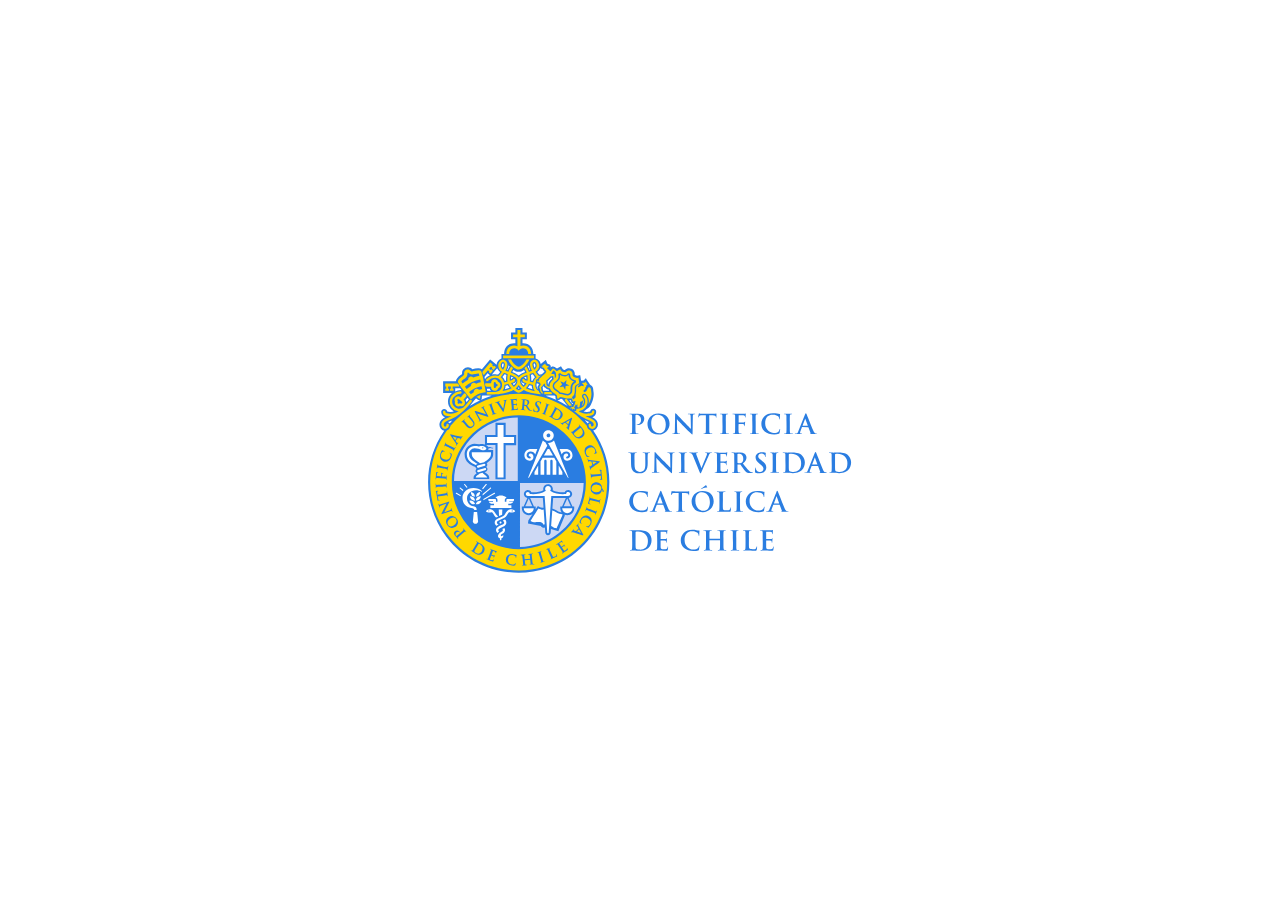
<file: percepcion_temporal_item1_tambor_v1/index.html>
<!doctype html><html lang="es"><head><meta charset="utf-8"><meta name="viewport" content="width=device-width, initial-scale=1"><title>Percepción y Estimación Temporal</title><style>
:root{--navy:#0f2357;--blue:#2f4ea2;--text:#111827;--muted:#4b5563;--line:#d7dee9;--check:#155f7a;--soft:#f8fafc;--red:#c81e2c;--gold:#d9a441}
*{box-sizing:border-box}html,body{margin:0;padding:0;background:#fff;color:var(--text);font-family:Arial,Helvetica,sans-serif}button,input,select{font-family:inherit}.app{min-height:100vh;background:#fff}.splash,.consent{min-height:100vh;width:100%;position:absolute;inset:0;background:#fff;display:flex;align-items:center;justify-content:center;opacity:0;pointer-events:none;transition:opacity 2s ease}.splash.active,.consent.active{opacity:1;pointer-events:auto}.splash-logo{display:block;object-fit:contain}.logo-uc-only{width:min(805px,84vw);max-height:245px}.logo-cedeti-only{width:min(560px,72vw);max-height:165px}.logo-facultad-only{width:min(590px,74vw);max-height:175px}.consent{padding:3rem 1.5rem}.consent-inner{width:min(980px,92vw);text-align:center}.consent-inner h1{margin:0;color:var(--navy);font-family:Georgia,'Times New Roman',serif;font-weight:600;font-size:clamp(2.4rem,4.4vw,4.4rem);line-height:1.08}.subtitle{margin:1.1rem auto 0;max-width:880px;color:#273a69;font-size:clamp(1.1rem,1.8vw,1.55rem);line-height:1.45}.consent-card{margin:2.35rem auto 0;width:min(880px,100%);border:1px solid var(--line);border-radius:16px;padding:2rem 2.1rem 1.7rem}.consent-card h2{margin:0 0 1rem;color:var(--navy);font-size:clamp(1.4rem,2.1vw,1.95rem)}.consent-card p{margin:.55rem auto;max-width:760px;color:#26364a;font-size:clamp(1rem,1.35vw,1.15rem);line-height:1.55}.actions{margin-top:1.8rem;display:flex;justify-content:center;gap:1.1rem;flex-wrap:wrap}.btn{min-width:220px;padding:1rem 1.45rem;border-radius:12px;text-decoration:none;font-size:1.05rem;font-weight:700;border:1px solid var(--navy);cursor:pointer;display:inline-flex;align-items:center;justify-content:center;background:#fff;color:var(--navy)}.btn.primary{background:var(--navy);color:#fff}.btn.secondary{background:#fff;color:var(--navy)}.btn:hover{box-shadow:0 8px 20px rgba(15,35,87,.10);transform:translateY(-1px)}.btn:disabled{opacity:.45;cursor:not-allowed;transform:none;box-shadow:none}.demographics{min-height:100vh;background:#fff;padding:2.2rem 1.4rem 3rem;display:flex;justify-content:center}.demo-wrap{width:min(1180px,96vw)}.demo-wrap h1{font-size:2rem;font-weight:500;margin:0 0 2.2rem;color:#111}.demo-form{display:flex;flex-direction:column;gap:1.25rem}.demo-row{display:grid;grid-template-columns:minmax(260px,420px) minmax(270px,530px);align-items:center;gap:1.6rem;min-height:52px}.demo-label,.demo-row legend{font-size:1.18rem;color:#111;line-height:1.35}.demo-row select{border:0;background:#fff;color:#64748b;font-size:1.1rem;padding:.65rem .4rem;width:100%;max-width:530px}fieldset.demo-row{border:0;padding:0;margin:0}.choice-line{display:flex;gap:3.4rem;align-items:center;flex-wrap:wrap}.choice-line.compact{gap:2.5rem}.choice-line label{display:inline-flex;align-items:center;gap:.8rem;font-size:1.12rem;color:#111;cursor:pointer}.choice-line input{appearance:none;width:32px;height:32px;background:var(--check);border:2px solid #0e2f42;border-radius:3px;position:relative;cursor:pointer}.choice-line input:checked::after{content:'✓';position:absolute;inset:-4px 0 0 0;color:#fff;text-align:center;line-height:32px;font-size:1.45rem;font-weight:900}.hidden-row{display:none!important}.hidden-row.show{display:grid!important}.long-row{grid-template-columns:minmax(520px,840px) auto}.long-select{grid-template-columns:minmax(520px,840px) minmax(270px,530px)}.note{font-weight:400}.form-actions{margin-top:1.8rem;display:flex;justify-content:center}.status{min-height:1.3rem;text-align:center;color:var(--blue);font-weight:700;margin-top:.8rem}.center-screen{min-height:100vh;display:flex;align-items:center;justify-content:center;background:#fff;padding:2rem}.card{width:min(760px,92vw);border:1px solid var(--line);border-radius:20px;text-align:center;padding:2.5rem 2rem}.card h1{font-family:Georgia,'Times New Roman',serif;color:var(--navy);font-size:3rem;margin:0 0 1rem}.card p{color:#4b5563;font-size:1.1rem;line-height:1.6}.test-page{min-height:100vh;background:#fff;padding:2rem 1.25rem;display:flex;justify-content:center}.test-wrap{width:min(1050px,96vw)}.test-top{display:flex;align-items:center;justify-content:space-between;gap:1rem;margin-bottom:1.3rem}.test-title{margin:0;font-family:Georgia,'Times New Roman',serif;color:var(--navy);font-size:clamp(2rem,4vw,3.2rem)}.progress-text{color:#4b5563;font-weight:700}.progressbar{height:8px;background:#e9eef6;border-radius:999px;overflow:hidden;margin:0 0 1.5rem}.progressbar span{display:block;height:100%;background:var(--blue);width:0%;transition:width .35s ease}.test-card{border:1px solid var(--line);border-radius:20px;padding:2rem;background:#fff;box-shadow:0 10px 30px rgba(15,35,87,.06)}.test-card h2{margin:0 0 .75rem;color:var(--navy);font-size:clamp(1.45rem,2.4vw,2rem)}.instruction{font-size:1.18rem;line-height:1.55;color:#26364a;margin:.5rem 0 1.4rem}.trial-meta{color:#64748b;font-weight:700;margin-bottom:1rem}.big-action{min-height:96px;display:flex;align-items:center;justify-content:center;gap:1rem;flex-wrap:wrap;margin:1.5rem 0}.round-btn{width:124px;height:124px;border-radius:999px;border:0;background:var(--red);color:#fff;font-weight:800;font-size:1.05rem;box-shadow:0 12px 26px rgba(200,30,44,.22);cursor:pointer}.round-btn:disabled{background:#a9b2c0;box-shadow:none;cursor:not-allowed}.arrival-area{position:relative;height:270px;border:1px solid #e1e7f0;border-radius:18px;background:#fbfcfe;margin:1.4rem 0;overflow:hidden}.track{position:absolute;left:9%;right:17%;top:50%;height:3px;background:#cbd5e1}.ball{position:absolute;top:calc(50% - 22px);left:9%;width:44px;height:44px;border-radius:999px;background:#e3343f;box-shadow:0 12px 26px rgba(227,52,63,.25);transition:left .05s linear}.finish{position:absolute;right:6%;top:calc(50% - 82px);width:76px;height:150px}.finish .pole{position:absolute;left:8px;top:0;width:6px;height:150px;background:#374151;border-radius:4px}.finish .flag{position:absolute;left:14px;top:4px;width:62px;height:38px;background:linear-gradient(135deg,#0f2357,#2f4ea2);color:#fff;border-radius:4px 12px 12px 4px;font-size:.72rem;font-weight:900;display:flex;align-items:center;justify-content:center;letter-spacing:.04em;box-shadow:0 8px 18px rgba(15,35,87,.15)}.finish .base{position:absolute;left:0;bottom:0;width:34px;height:7px;background:#374151;border-radius:999px}.response-panel{display:none;margin-top:1rem;border-top:1px solid #e5eaf2;padding-top:1.25rem}.response-panel.show{display:block}.response-panel input[type=number]{font-size:1.2rem;padding:.8rem 1rem;border:1px solid #cbd5e1;border-radius:12px;width:180px;margin-right:.8rem}.option-row{display:flex;gap:1rem;flex-wrap:wrap;justify-content:center;margin-top:1rem}.muted{color:#64748b}.final-hero{border:1px solid #dbe3ef;background:linear-gradient(180deg,#f8fbff,#fff);border-radius:22px;padding:2rem;text-align:center}.final-hero h2{font-family:Georgia,'Times New Roman',serif;font-size:clamp(2rem,4vw,3.3rem);margin:.3rem 0;color:var(--navy)}.final-grid{display:grid;grid-template-columns:repeat(2,minmax(0,1fr));gap:1rem;margin:1.5rem 0}.metric{border:1px solid #e1e7f0;border-radius:16px;padding:1.2rem;background:#fff}.metric span{display:block;color:#667085;font-size:.95rem}.metric strong{display:block;color:var(--navy);font-size:1.7rem;margin-top:.3rem}.downloads{display:flex;gap:1rem;justify-content:center;flex-wrap:wrap;margin-top:1.6rem}.save-state{font-weight:700;color:#64748b;text-align:center;margin-top:1rem}@media(max-width:860px){.demo-row,.long-row,.long-select{grid-template-columns:1fr;gap:.4rem}.choice-line{gap:1.1rem}.test-top{flex-direction:column;align-items:flex-start}.final-grid{grid-template-columns:1fr}.finish{right:2%;transform:scale(.85)}.ball{width:38px;height:38px;top:calc(50% - 19px)}.logo-uc-only{width:min(760px,88vw)}}
</style></head><body><main class="app"><section id="uc" class="splash active"><img class="splash-logo logo-uc-only" src="logo_uc.svg" alt="Pontificia Universidad Católica de Chile"></section><section id="cedeti" class="splash"><img class="splash-logo logo-cedeti-only" src="logo_cedeti.png" alt="CEDETi UC"></section><section id="facultad" class="splash"><img class="splash-logo logo-facultad-only" src="logo_facultad_educacion_uc.png" alt="Facultad de Educación UC"></section><section id="consent" class="consent"><div class="consent-inner"><h1>Percepción y Estimación Temporal</h1><p class="subtitle">Test orientado a medir variables temporales mediante estímulos viso-auditivos, con fines de investigación académica.</p><div class="consent-card"><h2>Consentimiento informado</h2><p>Su participación en este estudio es voluntaria.</p><p>Las respuestas que proporcione serán utilizadas exclusivamente con fines de investigación académica, de manera confidencial y anónima.</p><p>Requerirá de escuchar con o sin audífonos la prueba, evitando tener distractores visuales, táctiles o auditivos, como por ejemplo, concentrarse en el teléfono.</p><div class="actions"><a class="btn primary" href="test.html">Acepto participar</a><a class="btn secondary" href="gracias.html">No acepto participar</a></div></div></div></section></main><script>document.addEventListener("DOMContentLoaded",()=>{const uc=document.getElementById("uc"),ce=document.getElementById("cedeti"),fa=document.getElementById("facultad"),co=document.getElementById("consent");const show=2500,fade=2000;setTimeout(()=>{uc.classList.remove("active");setTimeout(()=>ce.classList.add("active"),fade)},show);setTimeout(()=>{ce.classList.remove("active");setTimeout(()=>fa.classList.add("active"),fade)},show+fade+show);setTimeout(()=>{fa.classList.remove("active");setTimeout(()=>co.classList.add("active"),fade)},show+fade+show+fade+show);});</script></body></html>
</file>
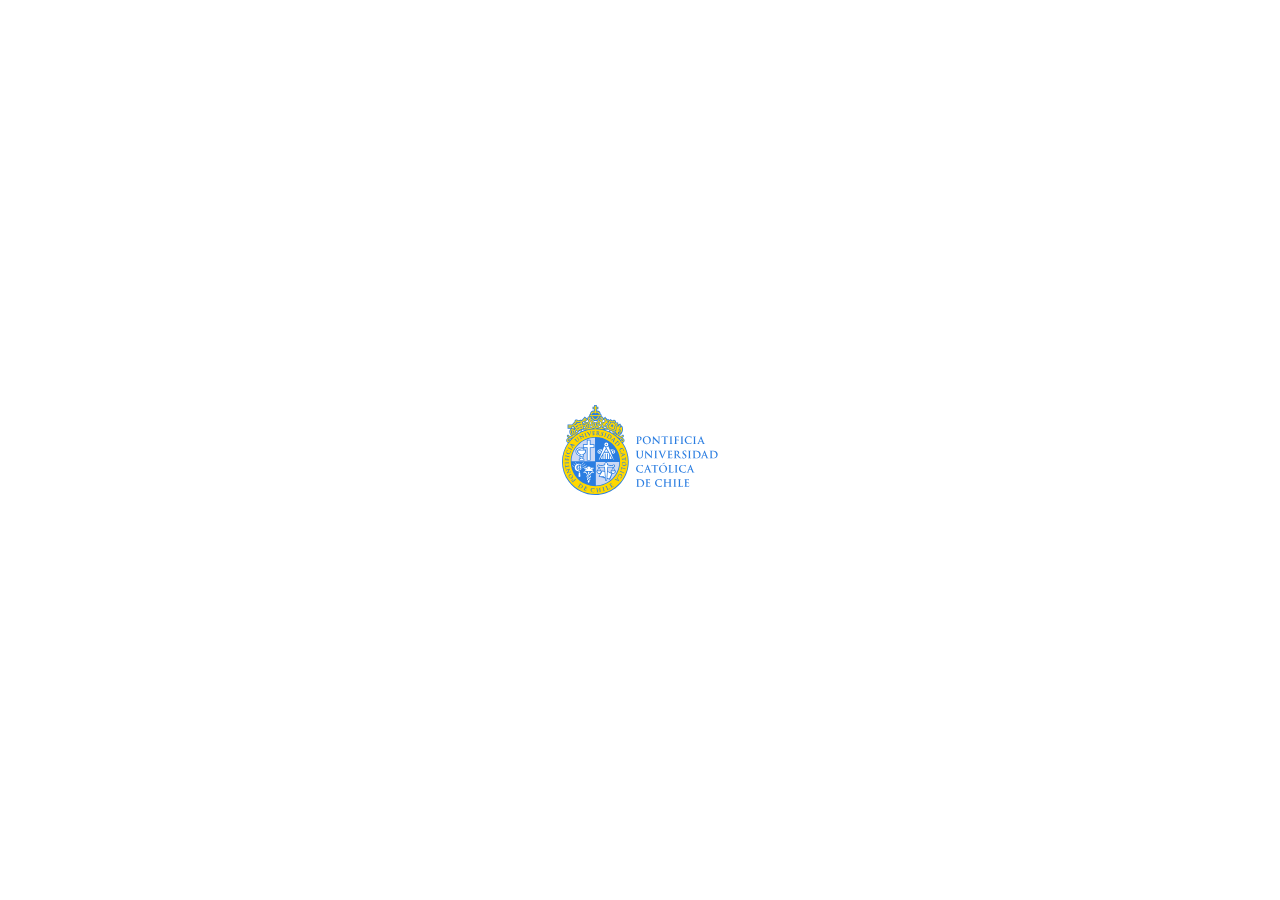
<file: percepcion_temporal_tambor_limpio_v1/index.html>
<!doctype html>
<html lang="es">
<head><meta charset="utf-8"><meta name="viewport" content="width=device-width, initial-scale=1"><title>Percepción y Estimación Temporal</title><style>
:root{
  --navy:#0f2357;
  --blue:#2f4ea2;
  --text:#111827;
  --muted:#4b5563;
  --line:#d7dee9;
  --check:#155f7a;
  --soft:#f8fafc;
  --ok:#0f766e;
  --warn:#b45309;
  --bad:#9f1239;
}
*{box-sizing:border-box}
html,body{margin:0;padding:0;background:#fff;color:var(--text);font-family:Arial,Helvetica,sans-serif}
button,select,input{font-family:inherit}
.app{min-height:100vh;background:#fff}
.splash,.consent{
  min-height:100vh;width:100%;position:absolute;inset:0;background:#fff;
  display:flex;align-items:center;justify-content:center;
  opacity:0;pointer-events:none;transition:opacity 2s ease;
}
.splash.active,.consent.active{opacity:1;pointer-events:auto}
.splash-logo{display:block;object-fit:contain;max-width:70vw;max-height:185px}
.logo-uc-only{max-height:220px;max-width:80vw}
.logo-cedeti-only{max-height:160px}
.logo-facultad-only{max-height:170px}
.consent{padding:3rem 1.5rem}
.consent-inner{width:min(980px,92vw);text-align:center}
.consent-inner h1,.test-title{
  margin:0;color:var(--navy);font-family:Georgia,'Times New Roman',serif;
  font-weight:600;font-size:clamp(2.35rem,4.5vw,4.35rem);line-height:1.08
}
.subtitle{margin:1.1rem auto 0;max-width:880px;color:#273a69;font-size:clamp(1.1rem,1.8vw,1.55rem);line-height:1.45}
.consent-card{margin:2.35rem auto 0;width:min(880px,100%);border:1px solid var(--line);border-radius:16px;padding:2rem 2.1rem 1.7rem}
.consent-card h2{margin:0 0 1rem;color:var(--navy);font-size:clamp(1.4rem,2.1vw,1.95rem)}
.consent-card p{margin:.55rem auto;max-width:760px;color:#26364a;font-size:clamp(1rem,1.35vw,1.15rem);line-height:1.55}
.btn{
  min-width:220px;padding:1rem 1.45rem;border-radius:12px;text-decoration:none;font-size:1.05rem;font-weight:700;
  border:1px solid var(--navy);cursor:pointer;display:inline-flex;align-items:center;justify-content:center;background:#fff;color:var(--navy)
}
.btn.primary{background:var(--navy);color:#fff}
.btn.secondary{background:#fff;color:var(--navy)}
.btn:disabled{opacity:.5;cursor:not-allowed}
.actions,.big-action{margin-top:1.8rem;display:flex;justify-content:center;gap:1.1rem;flex-wrap:wrap}
.demographics{min-height:100vh;background:#fff;padding:2.2rem 1.4rem 3rem;display:flex;justify-content:center}
.demo-wrap{width:min(1180px,96vw)}
.demo-wrap h1{font-size:2rem;font-weight:500;margin:0 0 2.2rem;color:#111}
.demo-form{display:flex;flex-direction:column;gap:1.25rem}
.demo-row{display:grid;grid-template-columns:minmax(260px,420px) minmax(270px,530px);align-items:center;gap:1.6rem;min-height:52px}
.demo-label,.demo-row legend{font-size:1.18rem;color:#111;line-height:1.35}
.demo-row select{border:0;background:#fff;color:#64748b;font-size:1.1rem;padding:.65rem .4rem;width:100%;max-width:530px}
fieldset.demo-row{border:0;padding:0;margin:0}
.choice-line{display:flex;gap:3.4rem;align-items:center;flex-wrap:wrap}
.choice-line.compact{gap:2.5rem}
.choice-line label{display:inline-flex;align-items:center;gap:.8rem;font-size:1.12rem;color:#111;cursor:pointer}
.choice-line input{appearance:none;width:32px;height:32px;background:var(--check);border:2px solid #0e2f42;border-radius:3px;position:relative;cursor:pointer}
.choice-line input:checked::after{content:"✓";position:absolute;inset:-4px 0 0 0;color:#fff;text-align:center;line-height:32px;font-size:1.45rem;font-weight:900}
.hidden-row{display:none!important}.hidden-row.show{display:grid!important}
.long-row{grid-template-columns:minmax(520px,840px) auto}.long-select{grid-template-columns:minmax(520px,840px) minmax(270px,530px)}
.note{font-weight:400}.form-actions{margin-top:1.8rem;display:flex;justify-content:center}
.status{min-height:1.3rem;text-align:center;color:var(--blue);font-weight:700;margin-top:.8rem}
.center-screen{min-height:100vh;display:flex;align-items:center;justify-content:center;background:#fff;padding:2rem}
.card{width:min(760px,92vw);border:1px solid var(--line);border-radius:20px;text-align:center;padding:2.5rem 2rem}
.card h1{font-family:Georgia,'Times New Roman',serif;color:var(--navy);font-size:3rem;margin:0 0 1rem}
.card p{color:#4b5563;font-size:1.1rem;line-height:1.6}
.test-page{min-height:100vh;background:#fff;padding:2rem 1.25rem;display:flex;justify-content:center}
.test-wrap{width:min(1080px,96vw)}
.test-top{display:flex;align-items:center;justify-content:space-between;gap:1rem;margin-bottom:1.3rem}
.progress-text{color:#4b5563;font-weight:700}
.progressbar{height:8px;background:#e9eef6;border-radius:999px;overflow:hidden;margin:0 0 1.5rem}
.progressbar span{display:block;height:100%;background:var(--blue);width:0%;transition:width .35s ease}
.test-card{border:1px solid var(--line);border-radius:20px;padding:2rem;background:#fff;box-shadow:0 10px 30px rgba(15,35,87,.06)}
.test-card h2{margin:0 0 .75rem;color:var(--navy);font-size:clamp(1.45rem,2.4vw,2rem)}
.instruction{font-size:1.18rem;line-height:1.55;color:#26364a;margin:.5rem 0 1.4rem}
.trial-meta{color:#64748b;font-weight:700;margin-bottom:1rem}
.muted{color:#64748b}
.drum-stage{display:flex;flex-direction:column;align-items:center;justify-content:center;gap:1rem;margin:1.4rem auto 1.1rem}
.drum-button{
  width:218px;height:218px;border-radius:999px;border:8px solid #6b3f25;
  background:radial-gradient(circle at 50% 42%,#f3d2aa 0 43%,#d9a46c 44% 63%,#9b5e35 64% 100%);
  box-shadow:inset 0 8px 18px rgba(255,255,255,.45),inset 0 -16px 24px rgba(63,36,18,.22),0 18px 34px rgba(88,52,29,.22);
  color:#3d2414;font-weight:900;font-size:1.15rem;text-align:center;cursor:pointer;transition:transform .08s ease,box-shadow .12s ease,opacity .12s ease;
  display:flex;align-items:center;justify-content:center;padding:1rem;
}
.drum-button:active,.drum-button.hit{transform:scale(.96);box-shadow:inset 0 10px 24px rgba(63,36,18,.26),0 9px 20px rgba(88,52,29,.18)}
.drum-button:disabled{opacity:.55;cursor:not-allowed}
.beat-dots{display:flex;justify-content:center;gap:.55rem;margin:1rem 0 .2rem}
.beat-dot{width:18px;height:18px;border-radius:50%;border:2px solid #cbd5e1;background:#fff}
.beat-dot.done{background:#2f4ea2;border-color:#2f4ea2}
.feedback-box{margin:1.1rem auto 0;width:min(760px,100%);border:1px solid #d7dee9;background:#fbfcfe;border-radius:16px;padding:1rem 1.15rem;color:#26364a;line-height:1.5;text-align:center}
.feedback-box.ok{border-color:#99d5ca;background:#f0fdfa;color:#0f766e}
.feedback-box.warn{border-color:#f7c983;background:#fffbeb;color:#92400e}
.feedback-box.bad{border-color:#f1a7a7;background:#fff1f2;color:#9f1239}
.metrics-mini{display:grid;grid-template-columns:repeat(3,minmax(0,1fr));gap:.75rem;margin:1.2rem 0}
.metrics-mini div{border:1px solid #e1e7f0;background:#fbfcfe;border-radius:14px;padding:.85rem;text-align:center}
.metrics-mini span{display:block;color:#64748b;font-size:.9rem}
.metrics-mini strong{display:block;color:#0f2357;font-size:1.15rem;margin-top:.25rem}
.final-note{margin-top:1rem;color:#4b5563;line-height:1.55}
@media(max-width:860px){
  .demo-row,.long-row,.long-select{grid-template-columns:1fr;gap:.4rem}
  .choice-line{gap:1.1rem}.test-top{flex-direction:column;align-items:flex-start}
  .metrics-mini{grid-template-columns:1fr}.drum-button{width:184px;height:184px}.splash-logo{max-width:84vw}
}
</style></head>
<body>
<main class="app">
  <section id="uc" class="splash active"><img class="splash-logo logo-uc-only" src="logo_uc.svg" alt="Pontificia Universidad Católica de Chile"></section>
  <section id="cedeti" class="splash"><img class="splash-logo logo-cedeti-only" src="logo_cedeti.png" alt="CEDETi UC"></section>
  <section id="facultad" class="splash"><img class="splash-logo logo-facultad-only" src="logo_facultad_educacion_uc.png" alt="Facultad de Educación UC"></section>
  <section id="consent" class="consent">
    <div class="consent-inner">
      <h1>Percepción y Estimación Temporal</h1>
      <p class="subtitle">Test orientado a medir variables temporales mediante estímulos viso-auditivos, con fines de investigación académica.</p>
      <div class="consent-card">
        <h2>Consentimiento informado</h2>
        <p>Su participación en este estudio es voluntaria.</p>
        <p>Las respuestas que proporcione serán utilizadas exclusivamente con fines de investigación académica, de manera confidencial y anónima.</p>
        <p>Requerirá de escuchar con o sin audífonos la prueba, evitando tener distractores visuales, táctiles o auditivos, como por ejemplo, concentrarse en el teléfono.</p>
        <div class="actions"><a class="btn primary" href="test.html?v=tambor_limpio_v1">Acepto participar</a><a class="btn secondary" href="gracias.html?v=tambor_limpio_v1">No acepto participar</a></div>
      </div>
    </div>
  </section>
</main>
<script>
document.addEventListener("DOMContentLoaded",()=>{const uc=document.getElementById("uc"),ce=document.getElementById("cedeti"),fa=document.getElementById("facultad"),co=document.getElementById("consent");const show=2500,fade=2000;
setTimeout(()=>{uc.classList.remove("active");setTimeout(()=>ce.classList.add("active"),fade)},show);
setTimeout(()=>{ce.classList.remove("active");setTimeout(()=>fa.classList.add("active"),fade)},show+fade+show);
setTimeout(()=>{fa.classList.remove("active");setTimeout(()=>co.classList.add("active"),fade)},show+fade+show+fade+show);
});
</script>
</body></html>
</file>
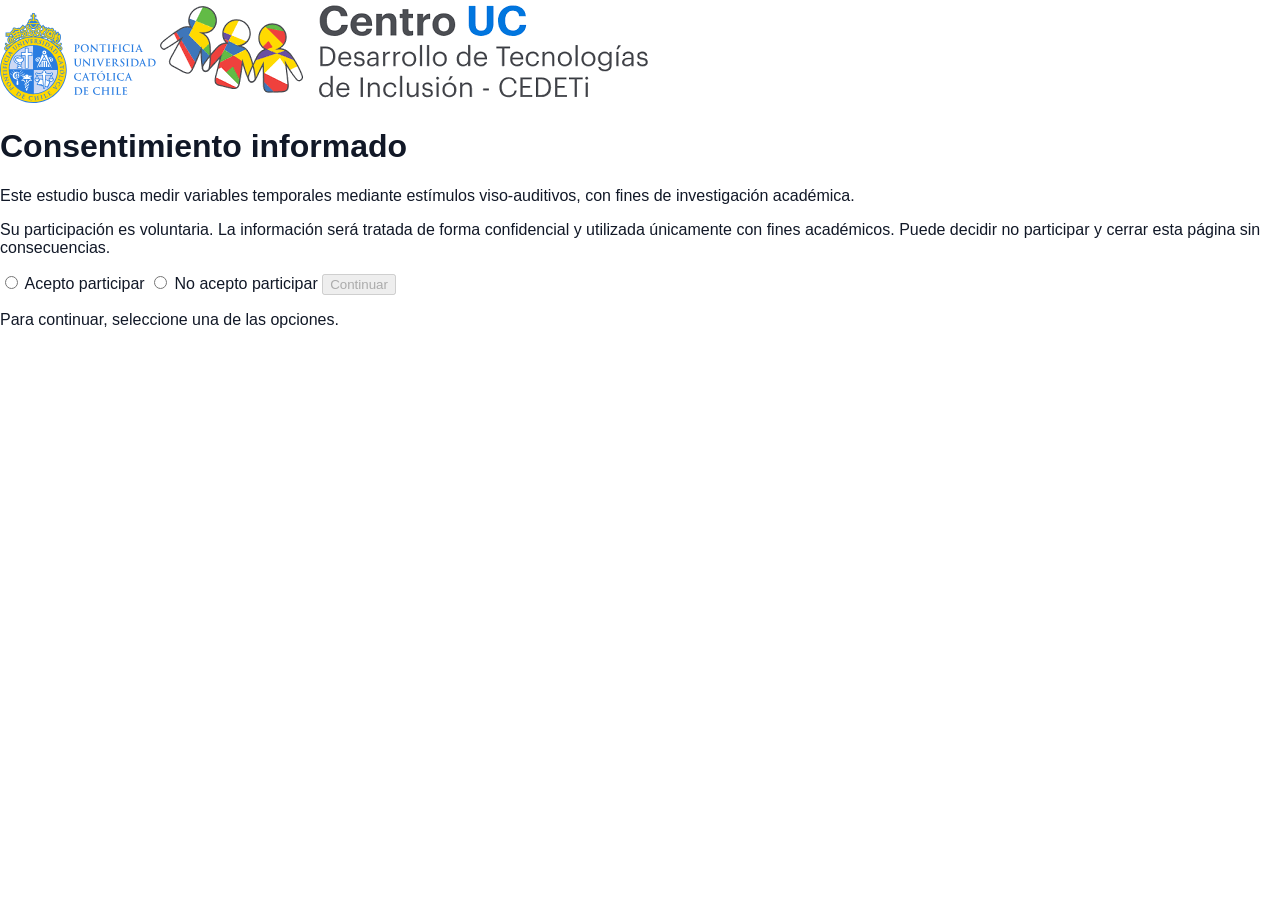
<file: consentimiento.html>
<!doctype html>
<html lang="es">
<head>
  <meta charset="utf-8" />
  <meta name="viewport" content="width=device-width, initial-scale=1" />
  <title>Consentimiento informado</title>
  <link rel="stylesheet" href="styles.css" />
</head>
<body class="page page-consent">
  <header class="institutional-header compact" aria-label="Instituciones responsables">
    <img class="logo logo-uc" src="logo_uc.svg" alt="Pontificia Universidad Católica de Chile" />
    <img class="logo logo-cedeti" src="logo_cedeti.png" alt="Centro de Desarrollo de Tecnologías de Inclusión - CEDETi UC" />
  </header>

  <main class="content-narrow" aria-label="Consentimiento informado">
    <h1>Consentimiento informado</h1>
    <p class="lead">Este estudio busca medir variables temporales mediante estímulos viso-auditivos, con fines de investigación académica.</p>
    <p>Su participación es voluntaria. La información será tratada de forma confidencial y utilizada únicamente con fines académicos. Puede decidir no participar y cerrar esta página sin consecuencias.</p>

    <form id="consentForm" class="choice-form">
      <label class="choice-card">
        <input type="radio" name="consentimiento" value="acepto" />
        <span>Acepto participar</span>
      </label>

      <label class="choice-card">
        <input type="radio" name="consentimiento" value="no_acepto" />
        <span>No acepto participar</span>
      </label>

      <button class="primary-button" type="submit" disabled>Continuar</button>
      <p class="helper-text">Para continuar, seleccione una de las opciones.</p>
    </form>
  </main>

  <script src="app.js"></script>
</body>
</html>
</file>
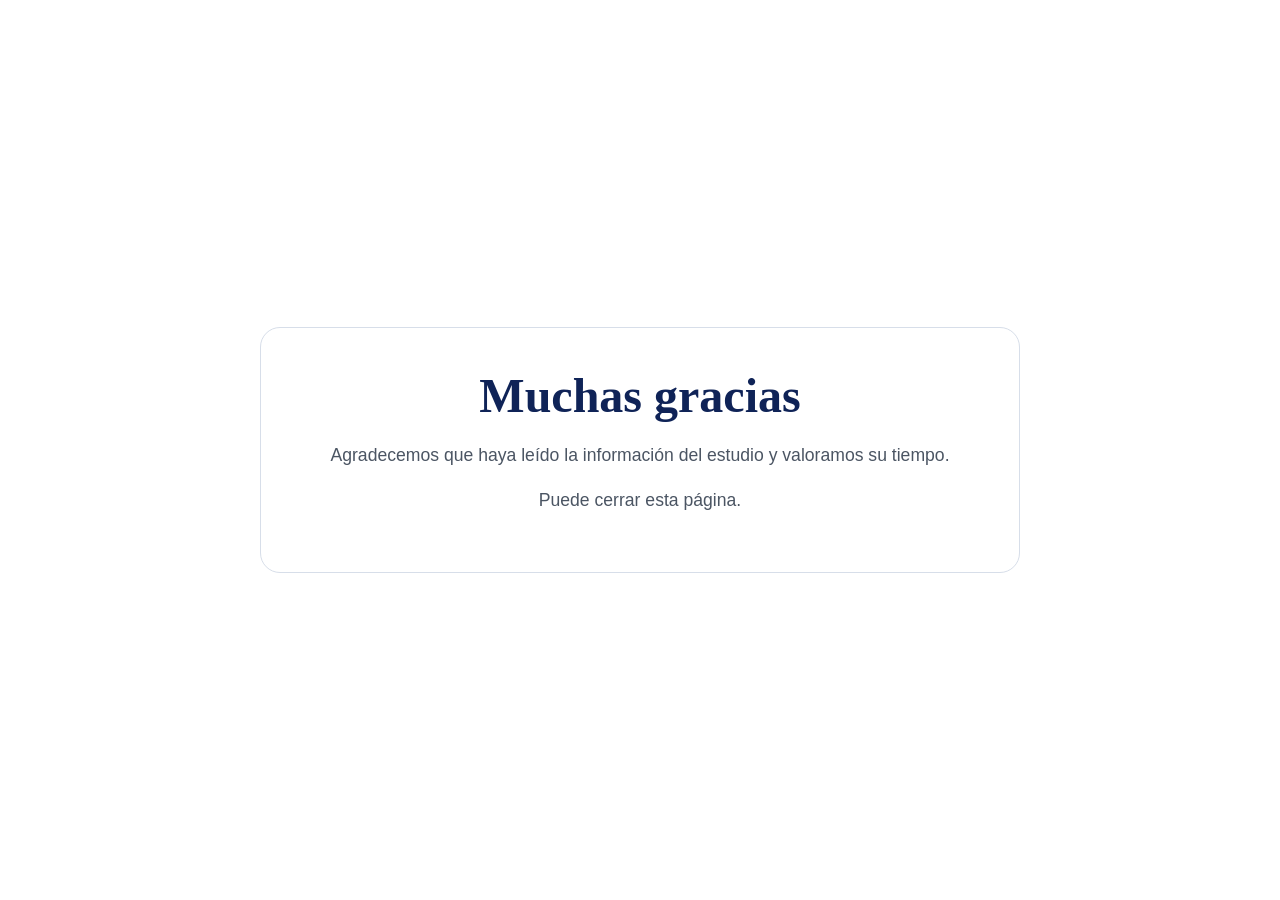
<file: gracias.html>
<!doctype html><html lang="es"><head><meta charset="utf-8"><meta name="viewport" content="width=device-width, initial-scale=1"><title>Gracias</title><style>
:root{--navy:#0f2357;--blue:#2f4ea2;--text:#111827;--muted:#4b5563;--line:#d7dee9;--check:#155f7a;--soft:#f8fafc;--red:#c81e2c;--gold:#d9a441}
*{box-sizing:border-box}html,body{margin:0;padding:0;background:#fff;color:var(--text);font-family:Arial,Helvetica,sans-serif}button,input,select{font-family:inherit}.app{min-height:100vh;background:#fff}.splash,.consent{min-height:100vh;width:100%;position:absolute;inset:0;background:#fff;display:flex;align-items:center;justify-content:center;opacity:0;pointer-events:none;transition:opacity 2s ease}.splash.active,.consent.active{opacity:1;pointer-events:auto}.splash-logo{display:block;object-fit:contain}.logo-uc-only{width:min(805px,84vw);max-height:245px}.logo-cedeti-only{width:min(560px,72vw);max-height:165px}.logo-facultad-only{width:min(590px,74vw);max-height:175px}.consent{padding:3rem 1.5rem}.consent-inner{width:min(980px,92vw);text-align:center}.consent-inner h1{margin:0;color:var(--navy);font-family:Georgia,'Times New Roman',serif;font-weight:600;font-size:clamp(2.4rem,4.4vw,4.4rem);line-height:1.08}.subtitle{margin:1.1rem auto 0;max-width:880px;color:#273a69;font-size:clamp(1.1rem,1.8vw,1.55rem);line-height:1.45}.consent-card{margin:2.35rem auto 0;width:min(880px,100%);border:1px solid var(--line);border-radius:16px;padding:2rem 2.1rem 1.7rem}.consent-card h2{margin:0 0 1rem;color:var(--navy);font-size:clamp(1.4rem,2.1vw,1.95rem)}.consent-card p{margin:.55rem auto;max-width:760px;color:#26364a;font-size:clamp(1rem,1.35vw,1.15rem);line-height:1.55}.actions{margin-top:1.8rem;display:flex;justify-content:center;gap:1.1rem;flex-wrap:wrap}.btn{min-width:220px;padding:1rem 1.45rem;border-radius:12px;text-decoration:none;font-size:1.05rem;font-weight:700;border:1px solid var(--navy);cursor:pointer;display:inline-flex;align-items:center;justify-content:center;background:#fff;color:var(--navy)}.btn.primary{background:var(--navy);color:#fff}.btn.secondary{background:#fff;color:var(--navy)}.btn:hover{box-shadow:0 8px 20px rgba(15,35,87,.10);transform:translateY(-1px)}.btn:disabled{opacity:.45;cursor:not-allowed;transform:none;box-shadow:none}.demographics{min-height:100vh;background:#fff;padding:2.2rem 1.4rem 3rem;display:flex;justify-content:center}.demo-wrap{width:min(1180px,96vw)}.demo-wrap h1{font-size:2rem;font-weight:500;margin:0 0 2.2rem;color:#111}.demo-form{display:flex;flex-direction:column;gap:1.25rem}.demo-row{display:grid;grid-template-columns:minmax(260px,420px) minmax(270px,530px);align-items:center;gap:1.6rem;min-height:52px}.demo-label,.demo-row legend{font-size:1.18rem;color:#111;line-height:1.35}.demo-row select{border:0;background:#fff;color:#64748b;font-size:1.1rem;padding:.65rem .4rem;width:100%;max-width:530px}fieldset.demo-row{border:0;padding:0;margin:0}.choice-line{display:flex;gap:3.4rem;align-items:center;flex-wrap:wrap}.choice-line.compact{gap:2.5rem}.choice-line label{display:inline-flex;align-items:center;gap:.8rem;font-size:1.12rem;color:#111;cursor:pointer}.choice-line input{appearance:none;width:32px;height:32px;background:var(--check);border:2px solid #0e2f42;border-radius:3px;position:relative;cursor:pointer}.choice-line input:checked::after{content:'✓';position:absolute;inset:-4px 0 0 0;color:#fff;text-align:center;line-height:32px;font-size:1.45rem;font-weight:900}.hidden-row{display:none!important}.hidden-row.show{display:grid!important}.long-row{grid-template-columns:minmax(520px,840px) auto}.long-select{grid-template-columns:minmax(520px,840px) minmax(270px,530px)}.note{font-weight:400}.form-actions{margin-top:1.8rem;display:flex;justify-content:center}.status{min-height:1.3rem;text-align:center;color:var(--blue);font-weight:700;margin-top:.8rem}.center-screen{min-height:100vh;display:flex;align-items:center;justify-content:center;background:#fff;padding:2rem}.card{width:min(760px,92vw);border:1px solid var(--line);border-radius:20px;text-align:center;padding:2.5rem 2rem}.card h1{font-family:Georgia,'Times New Roman',serif;color:var(--navy);font-size:3rem;margin:0 0 1rem}.card p{color:#4b5563;font-size:1.1rem;line-height:1.6}.test-page{min-height:100vh;background:#fff;padding:2rem 1.25rem;display:flex;justify-content:center}.test-wrap{width:min(1050px,96vw)}.test-top{display:flex;align-items:center;justify-content:space-between;gap:1rem;margin-bottom:1.3rem}.test-title{margin:0;font-family:Georgia,'Times New Roman',serif;color:var(--navy);font-size:clamp(2rem,4vw,3.2rem)}.progress-text{color:#4b5563;font-weight:700}.progressbar{height:8px;background:#e9eef6;border-radius:999px;overflow:hidden;margin:0 0 1.5rem}.progressbar span{display:block;height:100%;background:var(--blue);width:0%;transition:width .35s ease}.test-card{border:1px solid var(--line);border-radius:20px;padding:2rem;background:#fff;box-shadow:0 10px 30px rgba(15,35,87,.06)}.test-card h2{margin:0 0 .75rem;color:var(--navy);font-size:clamp(1.45rem,2.4vw,2rem)}.instruction{font-size:1.18rem;line-height:1.55;color:#26364a;margin:.5rem 0 1.4rem}.trial-meta{color:#64748b;font-weight:700;margin-bottom:1rem}.big-action{min-height:96px;display:flex;align-items:center;justify-content:center;gap:1rem;flex-wrap:wrap;margin:1.5rem 0}.round-btn{width:124px;height:124px;border-radius:999px;border:0;background:var(--red);color:#fff;font-weight:800;font-size:1.05rem;box-shadow:0 12px 26px rgba(200,30,44,.22);cursor:pointer}.round-btn:disabled{background:#a9b2c0;box-shadow:none;cursor:not-allowed}.arrival-area{position:relative;height:270px;border:1px solid #e1e7f0;border-radius:18px;background:#fbfcfe;margin:1.4rem 0;overflow:hidden}.track{position:absolute;left:9%;right:17%;top:50%;height:3px;background:#cbd5e1}.ball{position:absolute;top:calc(50% - 22px);left:9%;width:44px;height:44px;border-radius:999px;background:#e3343f;box-shadow:0 12px 26px rgba(227,52,63,.25);transition:left .05s linear}.finish{position:absolute;right:6%;top:calc(50% - 82px);width:76px;height:150px}.finish .pole{position:absolute;left:8px;top:0;width:6px;height:150px;background:#374151;border-radius:4px}.finish .flag{position:absolute;left:14px;top:4px;width:62px;height:38px;background:linear-gradient(135deg,#0f2357,#2f4ea2);color:#fff;border-radius:4px 12px 12px 4px;font-size:.72rem;font-weight:900;display:flex;align-items:center;justify-content:center;letter-spacing:.04em;box-shadow:0 8px 18px rgba(15,35,87,.15)}.finish .base{position:absolute;left:0;bottom:0;width:34px;height:7px;background:#374151;border-radius:999px}.response-panel{display:none;margin-top:1rem;border-top:1px solid #e5eaf2;padding-top:1.25rem}.response-panel.show{display:block}.response-panel input[type=number]{font-size:1.2rem;padding:.8rem 1rem;border:1px solid #cbd5e1;border-radius:12px;width:180px;margin-right:.8rem}.option-row{display:flex;gap:1rem;flex-wrap:wrap;justify-content:center;margin-top:1rem}.muted{color:#64748b}.final-hero{border:1px solid #dbe3ef;background:linear-gradient(180deg,#f8fbff,#fff);border-radius:22px;padding:2rem;text-align:center}.final-hero h2{font-family:Georgia,'Times New Roman',serif;font-size:clamp(2rem,4vw,3.3rem);margin:.3rem 0;color:var(--navy)}.final-grid{display:grid;grid-template-columns:repeat(2,minmax(0,1fr));gap:1rem;margin:1.5rem 0}.metric{border:1px solid #e1e7f0;border-radius:16px;padding:1.2rem;background:#fff}.metric span{display:block;color:#667085;font-size:.95rem}.metric strong{display:block;color:var(--navy);font-size:1.7rem;margin-top:.3rem}.downloads{display:flex;gap:1rem;justify-content:center;flex-wrap:wrap;margin-top:1.6rem}.save-state{font-weight:700;color:#64748b;text-align:center;margin-top:1rem}@media(max-width:860px){.demo-row,.long-row,.long-select{grid-template-columns:1fr;gap:.4rem}.choice-line{gap:1.1rem}.test-top{flex-direction:column;align-items:flex-start}.final-grid{grid-template-columns:1fr}.finish{right:2%;transform:scale(.85)}.ball{width:38px;height:38px;top:calc(50% - 19px)}.logo-uc-only{width:min(760px,88vw)}}
</style></head><body><main class="center-screen"><section class="card"><h1>Muchas gracias</h1><p>Agradecemos que haya leído la información del estudio y valoramos su tiempo.</p><p>Puede cerrar esta página.</p></section></main></body></html>
</file>
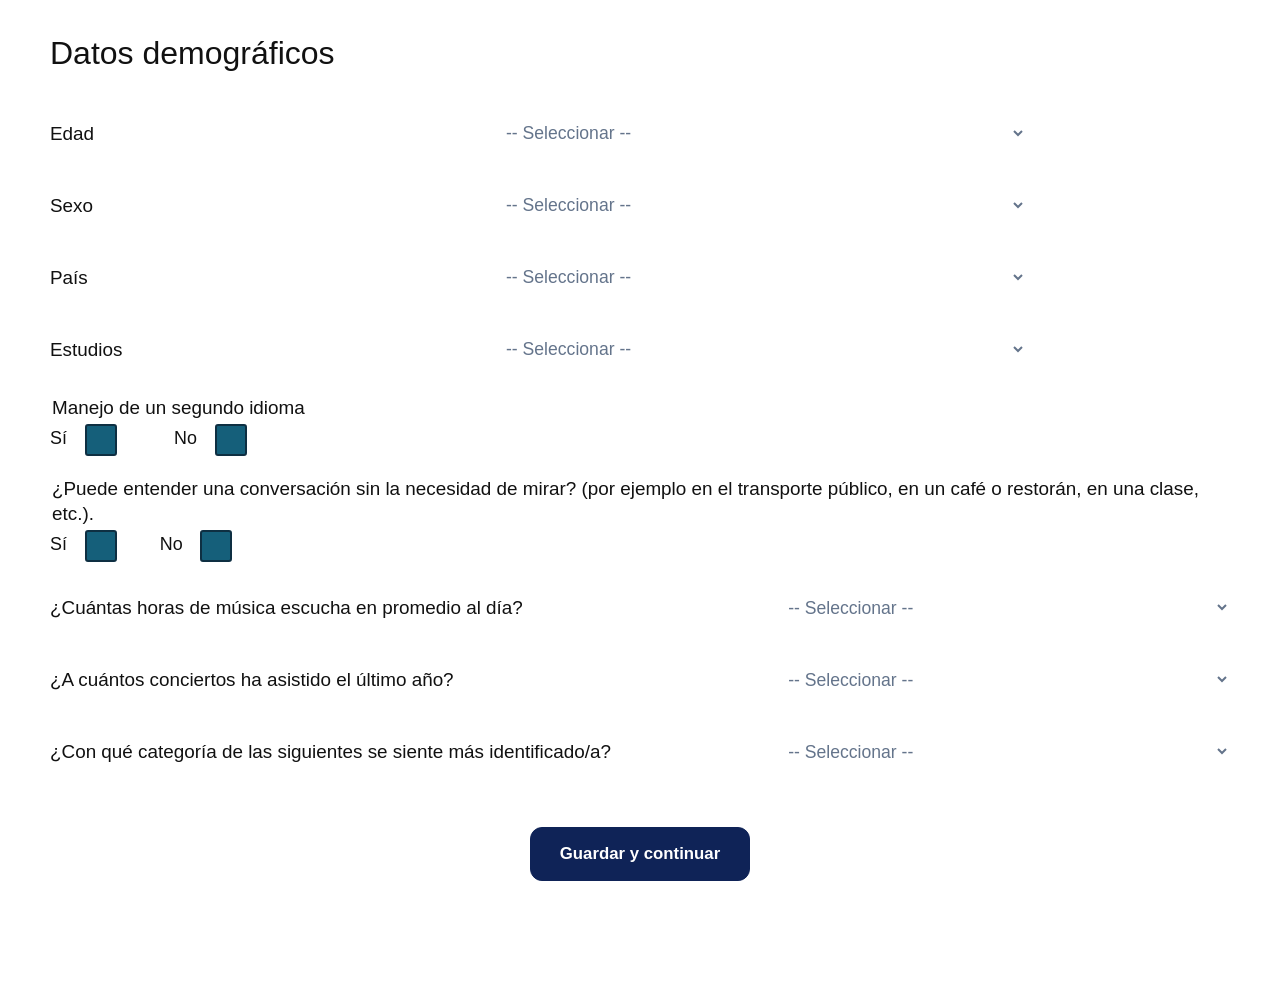
<file: test.html>
<!doctype html><html lang="es"><head><meta charset="utf-8"><meta name="viewport" content="width=device-width, initial-scale=1"><title>Datos demográficos</title><style>
:root{--navy:#0f2357;--blue:#2f4ea2;--text:#111827;--muted:#4b5563;--line:#d7dee9;--check:#155f7a;--soft:#f8fafc;--red:#c81e2c;--gold:#d9a441}
*{box-sizing:border-box}html,body{margin:0;padding:0;background:#fff;color:var(--text);font-family:Arial,Helvetica,sans-serif}button,input,select{font-family:inherit}.app{min-height:100vh;background:#fff}.splash,.consent{min-height:100vh;width:100%;position:absolute;inset:0;background:#fff;display:flex;align-items:center;justify-content:center;opacity:0;pointer-events:none;transition:opacity 2s ease}.splash.active,.consent.active{opacity:1;pointer-events:auto}.splash-logo{display:block;object-fit:contain}.logo-uc-only{width:min(805px,84vw);max-height:245px}.logo-cedeti-only{width:min(560px,72vw);max-height:165px}.logo-facultad-only{width:min(590px,74vw);max-height:175px}.consent{padding:3rem 1.5rem}.consent-inner{width:min(980px,92vw);text-align:center}.consent-inner h1{margin:0;color:var(--navy);font-family:Georgia,'Times New Roman',serif;font-weight:600;font-size:clamp(2.4rem,4.4vw,4.4rem);line-height:1.08}.subtitle{margin:1.1rem auto 0;max-width:880px;color:#273a69;font-size:clamp(1.1rem,1.8vw,1.55rem);line-height:1.45}.consent-card{margin:2.35rem auto 0;width:min(880px,100%);border:1px solid var(--line);border-radius:16px;padding:2rem 2.1rem 1.7rem}.consent-card h2{margin:0 0 1rem;color:var(--navy);font-size:clamp(1.4rem,2.1vw,1.95rem)}.consent-card p{margin:.55rem auto;max-width:760px;color:#26364a;font-size:clamp(1rem,1.35vw,1.15rem);line-height:1.55}.actions{margin-top:1.8rem;display:flex;justify-content:center;gap:1.1rem;flex-wrap:wrap}.btn{min-width:220px;padding:1rem 1.45rem;border-radius:12px;text-decoration:none;font-size:1.05rem;font-weight:700;border:1px solid var(--navy);cursor:pointer;display:inline-flex;align-items:center;justify-content:center;background:#fff;color:var(--navy)}.btn.primary{background:var(--navy);color:#fff}.btn.secondary{background:#fff;color:var(--navy)}.btn:hover{box-shadow:0 8px 20px rgba(15,35,87,.10);transform:translateY(-1px)}.btn:disabled{opacity:.45;cursor:not-allowed;transform:none;box-shadow:none}.demographics{min-height:100vh;background:#fff;padding:2.2rem 1.4rem 3rem;display:flex;justify-content:center}.demo-wrap{width:min(1180px,96vw)}.demo-wrap h1{font-size:2rem;font-weight:500;margin:0 0 2.2rem;color:#111}.demo-form{display:flex;flex-direction:column;gap:1.25rem}.demo-row{display:grid;grid-template-columns:minmax(260px,420px) minmax(270px,530px);align-items:center;gap:1.6rem;min-height:52px}.demo-label,.demo-row legend{font-size:1.18rem;color:#111;line-height:1.35}.demo-row select{border:0;background:#fff;color:#64748b;font-size:1.1rem;padding:.65rem .4rem;width:100%;max-width:530px}fieldset.demo-row{border:0;padding:0;margin:0}.choice-line{display:flex;gap:3.4rem;align-items:center;flex-wrap:wrap}.choice-line.compact{gap:2.5rem}.choice-line label{display:inline-flex;align-items:center;gap:.8rem;font-size:1.12rem;color:#111;cursor:pointer}.choice-line input{appearance:none;width:32px;height:32px;background:var(--check);border:2px solid #0e2f42;border-radius:3px;position:relative;cursor:pointer}.choice-line input:checked::after{content:'✓';position:absolute;inset:-4px 0 0 0;color:#fff;text-align:center;line-height:32px;font-size:1.45rem;font-weight:900}.hidden-row{display:none!important}.hidden-row.show{display:grid!important}.long-row{grid-template-columns:minmax(520px,840px) auto}.long-select{grid-template-columns:minmax(520px,840px) minmax(270px,530px)}.note{font-weight:400}.form-actions{margin-top:1.8rem;display:flex;justify-content:center}.status{min-height:1.3rem;text-align:center;color:var(--blue);font-weight:700;margin-top:.8rem}.center-screen{min-height:100vh;display:flex;align-items:center;justify-content:center;background:#fff;padding:2rem}.card{width:min(760px,92vw);border:1px solid var(--line);border-radius:20px;text-align:center;padding:2.5rem 2rem}.card h1{font-family:Georgia,'Times New Roman',serif;color:var(--navy);font-size:3rem;margin:0 0 1rem}.card p{color:#4b5563;font-size:1.1rem;line-height:1.6}.test-page{min-height:100vh;background:#fff;padding:2rem 1.25rem;display:flex;justify-content:center}.test-wrap{width:min(1050px,96vw)}.test-top{display:flex;align-items:center;justify-content:space-between;gap:1rem;margin-bottom:1.3rem}.test-title{margin:0;font-family:Georgia,'Times New Roman',serif;color:var(--navy);font-size:clamp(2rem,4vw,3.2rem)}.progress-text{color:#4b5563;font-weight:700}.progressbar{height:8px;background:#e9eef6;border-radius:999px;overflow:hidden;margin:0 0 1.5rem}.progressbar span{display:block;height:100%;background:var(--blue);width:0%;transition:width .35s ease}.test-card{border:1px solid var(--line);border-radius:20px;padding:2rem;background:#fff;box-shadow:0 10px 30px rgba(15,35,87,.06)}.test-card h2{margin:0 0 .75rem;color:var(--navy);font-size:clamp(1.45rem,2.4vw,2rem)}.instruction{font-size:1.18rem;line-height:1.55;color:#26364a;margin:.5rem 0 1.4rem}.trial-meta{color:#64748b;font-weight:700;margin-bottom:1rem}.big-action{min-height:96px;display:flex;align-items:center;justify-content:center;gap:1rem;flex-wrap:wrap;margin:1.5rem 0}.round-btn{width:124px;height:124px;border-radius:999px;border:0;background:var(--red);color:#fff;font-weight:800;font-size:1.05rem;box-shadow:0 12px 26px rgba(200,30,44,.22);cursor:pointer}.round-btn:disabled{background:#a9b2c0;box-shadow:none;cursor:not-allowed}.arrival-area{position:relative;height:270px;border:1px solid #e1e7f0;border-radius:18px;background:#fbfcfe;margin:1.4rem 0;overflow:hidden}.track{position:absolute;left:9%;right:17%;top:50%;height:3px;background:#cbd5e1}.ball{position:absolute;top:calc(50% - 22px);left:9%;width:44px;height:44px;border-radius:999px;background:#e3343f;box-shadow:0 12px 26px rgba(227,52,63,.25);transition:left .05s linear}.finish{position:absolute;right:6%;top:calc(50% - 82px);width:76px;height:150px}.finish .pole{position:absolute;left:8px;top:0;width:6px;height:150px;background:#374151;border-radius:4px}.finish .flag{position:absolute;left:14px;top:4px;width:62px;height:38px;background:linear-gradient(135deg,#0f2357,#2f4ea2);color:#fff;border-radius:4px 12px 12px 4px;font-size:.72rem;font-weight:900;display:flex;align-items:center;justify-content:center;letter-spacing:.04em;box-shadow:0 8px 18px rgba(15,35,87,.15)}.finish .base{position:absolute;left:0;bottom:0;width:34px;height:7px;background:#374151;border-radius:999px}.response-panel{display:none;margin-top:1rem;border-top:1px solid #e5eaf2;padding-top:1.25rem}.response-panel.show{display:block}.response-panel input[type=number]{font-size:1.2rem;padding:.8rem 1rem;border:1px solid #cbd5e1;border-radius:12px;width:180px;margin-right:.8rem}.option-row{display:flex;gap:1rem;flex-wrap:wrap;justify-content:center;margin-top:1rem}.muted{color:#64748b}.final-hero{border:1px solid #dbe3ef;background:linear-gradient(180deg,#f8fbff,#fff);border-radius:22px;padding:2rem;text-align:center}.final-hero h2{font-family:Georgia,'Times New Roman',serif;font-size:clamp(2rem,4vw,3.3rem);margin:.3rem 0;color:var(--navy)}.final-grid{display:grid;grid-template-columns:repeat(2,minmax(0,1fr));gap:1rem;margin:1.5rem 0}.metric{border:1px solid #e1e7f0;border-radius:16px;padding:1.2rem;background:#fff}.metric span{display:block;color:#667085;font-size:.95rem}.metric strong{display:block;color:var(--navy);font-size:1.7rem;margin-top:.3rem}.downloads{display:flex;gap:1rem;justify-content:center;flex-wrap:wrap;margin-top:1.6rem}.save-state{font-weight:700;color:#64748b;text-align:center;margin-top:1rem}@media(max-width:860px){.demo-row,.long-row,.long-select{grid-template-columns:1fr;gap:.4rem}.choice-line{gap:1.1rem}.test-top{flex-direction:column;align-items:flex-start}.final-grid{grid-template-columns:1fr}.finish{right:2%;transform:scale(.85)}.ball{width:38px;height:38px;top:calc(50% - 19px)}.logo-uc-only{width:min(760px,88vw)}}
</style></head><body><main class="demographics"><section class="demo-wrap"><h1>Datos demográficos</h1><form id="form-demograficos" class="demo-form"><label class="demo-row"><span class="demo-label">Edad</span><select name="edad" required><option value="">-- Seleccionar --</option><option value="12">12</option><option value="13">13</option><option value="14">14</option><option value="15">15</option><option value="16">16</option><option value="17">17</option><option value="18">18</option><option value="19">19</option><option value="20">20</option><option value="21">21</option><option value="22">22</option><option value="23">23</option><option value="24">24</option><option value="25">25</option><option value="26">26</option><option value="27">27</option><option value="28">28</option><option value="29">29</option><option value="30">30</option><option value="31">31</option><option value="32">32</option><option value="33">33</option><option value="34">34</option><option value="35">35</option><option value="36">36</option><option value="37">37</option><option value="38">38</option><option value="39">39</option><option value="40">40</option><option value="41">41</option><option value="42">42</option><option value="43">43</option><option value="44">44</option><option value="45">45</option><option value="46">46</option><option value="47">47</option><option value="48">48</option><option value="49">49</option><option value="50">50</option><option value="51">51</option><option value="52">52</option><option value="53">53</option><option value="54">54</option><option value="55">55</option><option value="56">56</option><option value="57">57</option><option value="58">58</option><option value="59">59</option><option value="60">60</option><option value="61">61</option><option value="62">62</option><option value="63">63</option><option value="64">64</option><option value="65">65</option><option value="66">66</option><option value="67">67</option><option value="68">68</option><option value="69">69</option><option value="70">70</option><option value="71">71</option><option value="72">72</option><option value="73">73</option><option value="74">74</option><option value="75">75</option><option value="76">76</option><option value="77">77</option><option value="78">78</option><option value="79">79</option><option value="80">80</option><option value="81">81</option><option value="82">82</option><option value="83">83</option><option value="84">84</option><option value="85">85</option><option value="86">86</option><option value="87">87</option><option value="88">88</option><option value="89">89</option><option value="90">90</option><option value="91">91</option><option value="92">92</option><option value="93">93</option><option value="94">94</option><option value="95">95</option><option value="96">96</option><option value="97">97</option><option value="98">98</option><option value="99">99</option></select></label><label class="demo-row"><span class="demo-label">Sexo</span><select name="sexo" required><option value="">-- Seleccionar --</option><option>Mujer</option><option>Hombre</option><option>Otro</option><option>Prefiere no responder</option></select></label><label class="demo-row"><span class="demo-label">País</span><select name="pais" required><option value="">-- Seleccionar --</option><option value="Argentina">Argentina</option><option value="Bolivia">Bolivia</option><option value="Chile">Chile</option><option value="Colombia">Colombia</option><option value="Costa Rica">Costa Rica</option><option value="Cuba">Cuba</option><option value="Ecuador">Ecuador</option><option value="El Salvador">El Salvador</option><option value="España">España</option><option value="Guatemala">Guatemala</option><option value="Guinea Ecuatorial">Guinea Ecuatorial</option><option value="Honduras">Honduras</option><option value="México">México</option><option value="Nicaragua">Nicaragua</option><option value="Panamá">Panamá</option><option value="Paraguay">Paraguay</option><option value="Perú">Perú</option><option value="Puerto Rico">Puerto Rico</option><option value="República Dominicana">República Dominicana</option><option value="Uruguay">Uruguay</option><option value="Venezuela">Venezuela</option><option value="Otro">Otro</option></select></label><label class="demo-row"><span class="demo-label">Estudios</span><select name="estudios" required><option value="">-- Seleccionar --</option><option>Educación media</option><option>Técnico/a</option><option>Licenciatura</option><option>Postgrado</option></select></label><fieldset class="demo-row"><legend>Manejo de un segundo idioma</legend><div class="choice-line"><label>Sí <input type="radio" name="segundo_idioma" value="1" required></label><label>No <input type="radio" name="segundo_idioma" value="0" required></label></div></fieldset><fieldset id="idioma-habilidades" class="demo-row hidden-row"><legend>Habilidades del segundo idioma</legend><div class="choice-line"><label>Hablar <input type="checkbox" name="hablar" value="1"></label><label>Escuchar <input type="checkbox" name="escuchar" value="1"></label><label>Leer <input type="checkbox" name="leer" value="1"></label><label>Escribir <input type="checkbox" name="escribir" value="1"></label></div></fieldset><fieldset class="demo-row long-row"><legend>¿Puede entender una conversación sin la necesidad de mirar? <span class="note">(por ejemplo en el transporte público, en un café o restorán, en una clase, etc.).</span></legend><div class="choice-line compact"><label>Sí <input type="radio" name="ent_sin_mirar" value="1" required></label><label>No <input type="radio" name="ent_sin_mirar" value="0" required></label></div></fieldset><label class="demo-row long-select"><span class="demo-label">¿Cuántas horas de música escucha en promedio al día?</span><select name="hrs_mus" required><option value="">-- Seleccionar --</option><option>0</option><option>1</option><option>2</option><option>3</option><option>4</option><option>5 o más</option></select></label><label class="demo-row long-select"><span class="demo-label">¿A cuántos conciertos ha asistido el último año?</span><select name="con_anio" required><option value="">-- Seleccionar --</option><option>Ninguno</option><option>Entre 1 y 4</option><option>Entre 5 y 9</option><option>10 o más</option></select></label><label class="demo-row long-select"><span class="demo-label">¿Con qué categoría de las siguientes se siente más identificado/a?</span><select name="autodef" required><option value="">-- Seleccionar --</option><option>No músico/a</option><option>Músico/a amateur</option><option>Músico/a</option><option>Músico/a profesional</option></select></label><div class="form-actions"><button class="btn primary" type="submit">Guardar y continuar</button></div><p id="status" class="status"></p></form></section></main><script>document.addEventListener("DOMContentLoaded",()=>{const form=document.getElementById("form-demograficos"),idioma=document.getElementById("idioma-habilidades");document.querySelectorAll('input[name="segundo_idioma"]').forEach(r=>{r.addEventListener("change",()=>{if(r.value==="1"&&r.checked)idioma.classList.add("show");if(r.value==="0"&&r.checked){idioma.classList.remove("show");idioma.querySelectorAll("input").forEach(c=>c.checked=false);}})});form.addEventListener("submit",e=>{e.preventDefault();if(!form.checkValidity()){form.reportValidity();return;}const data=new FormData(form);const payload=Object.fromEntries(data.entries());["hablar","escuchar","leer","escribir"].forEach(k=>payload[k]=data.get(k)?1:0);payload.participant_id=(crypto.randomUUID?crypto.randomUUID():String(Date.now())+"_"+Math.random().toString(16).slice(2));payload.demograficos_registrados_en=new Date().toISOString();localStorage.setItem("demograficos_percepcion_temporal",JSON.stringify(payload));document.getElementById("status").textContent="Datos guardados. Avanzando...";setTimeout(()=>window.location.href="inicio_test.html",700);});});</script></body></html>
</file>
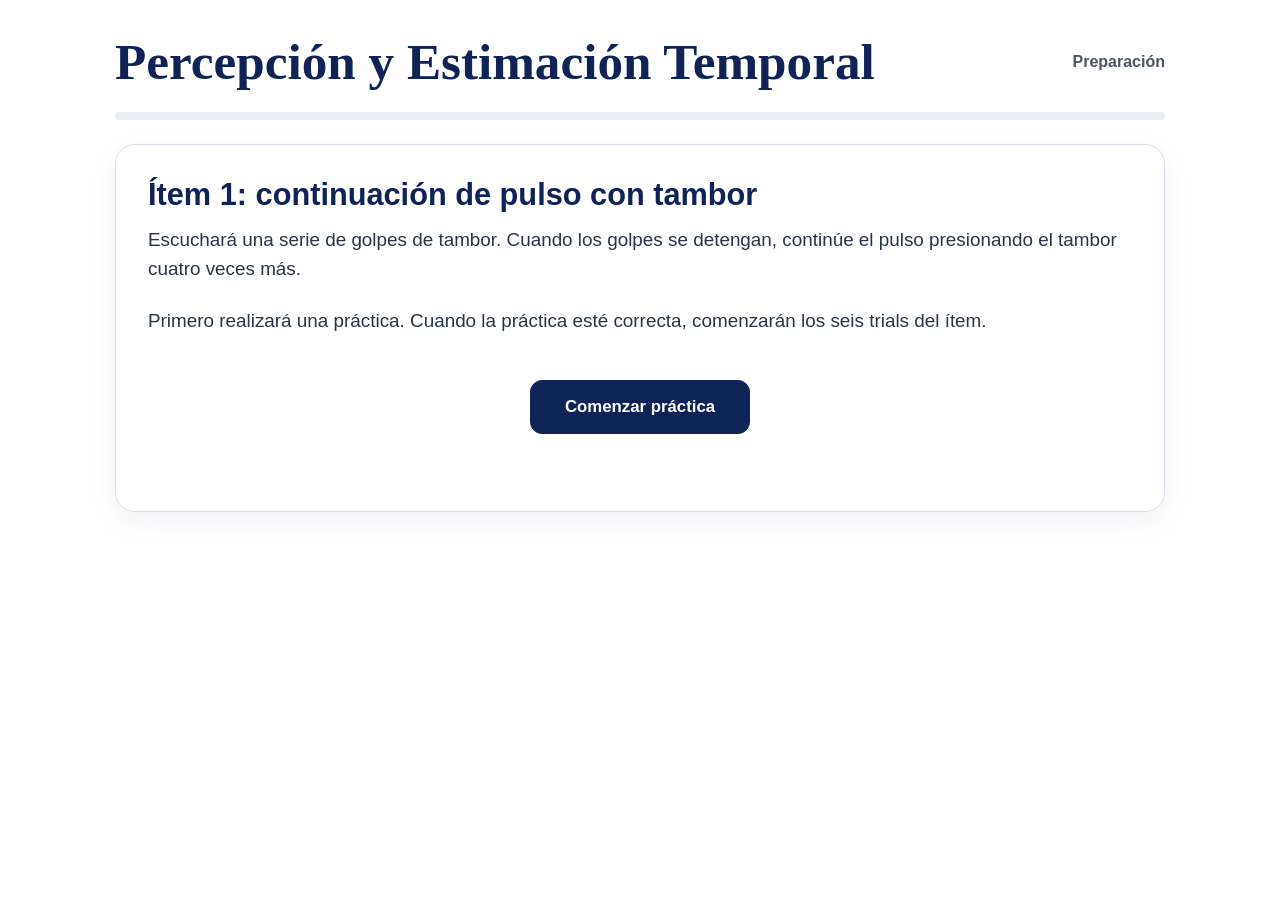
<file: percepcion_temporal_item1_tambor_v1/inicio_test.html>
<!doctype html><html lang="es"><head><meta charset="utf-8"><meta name="viewport" content="width=device-width, initial-scale=1"><title>Ítem 1 | Continuación de pulso</title><style>
:root{--navy:#0f2357;--blue:#2f4ea2;--text:#111827;--muted:#4b5563;--line:#d7dee9;--check:#155f7a;--soft:#f8fafc;--red:#c81e2c;--gold:#d9a441}
*{box-sizing:border-box}html,body{margin:0;padding:0;background:#fff;color:var(--text);font-family:Arial,Helvetica,sans-serif}button,input,select{font-family:inherit}.app{min-height:100vh;background:#fff}.splash,.consent{min-height:100vh;width:100%;position:absolute;inset:0;background:#fff;display:flex;align-items:center;justify-content:center;opacity:0;pointer-events:none;transition:opacity 2s ease}.splash.active,.consent.active{opacity:1;pointer-events:auto}.splash-logo{display:block;object-fit:contain}.logo-uc-only{width:min(805px,84vw);max-height:245px}.logo-cedeti-only{width:min(560px,72vw);max-height:165px}.logo-facultad-only{width:min(590px,74vw);max-height:175px}.consent{padding:3rem 1.5rem}.consent-inner{width:min(980px,92vw);text-align:center}.consent-inner h1{margin:0;color:var(--navy);font-family:Georgia,'Times New Roman',serif;font-weight:600;font-size:clamp(2.4rem,4.4vw,4.4rem);line-height:1.08}.subtitle{margin:1.1rem auto 0;max-width:880px;color:#273a69;font-size:clamp(1.1rem,1.8vw,1.55rem);line-height:1.45}.consent-card{margin:2.35rem auto 0;width:min(880px,100%);border:1px solid var(--line);border-radius:16px;padding:2rem 2.1rem 1.7rem}.consent-card h2{margin:0 0 1rem;color:var(--navy);font-size:clamp(1.4rem,2.1vw,1.95rem)}.consent-card p{margin:.55rem auto;max-width:760px;color:#26364a;font-size:clamp(1rem,1.35vw,1.15rem);line-height:1.55}.actions{margin-top:1.8rem;display:flex;justify-content:center;gap:1.1rem;flex-wrap:wrap}.btn{min-width:220px;padding:1rem 1.45rem;border-radius:12px;text-decoration:none;font-size:1.05rem;font-weight:700;border:1px solid var(--navy);cursor:pointer;display:inline-flex;align-items:center;justify-content:center;background:#fff;color:var(--navy)}.btn.primary{background:var(--navy);color:#fff}.btn.secondary{background:#fff;color:var(--navy)}.btn:hover{box-shadow:0 8px 20px rgba(15,35,87,.10);transform:translateY(-1px)}.btn:disabled{opacity:.45;cursor:not-allowed;transform:none;box-shadow:none}.demographics{min-height:100vh;background:#fff;padding:2.2rem 1.4rem 3rem;display:flex;justify-content:center}.demo-wrap{width:min(1180px,96vw)}.demo-wrap h1{font-size:2rem;font-weight:500;margin:0 0 2.2rem;color:#111}.demo-form{display:flex;flex-direction:column;gap:1.25rem}.demo-row{display:grid;grid-template-columns:minmax(260px,420px) minmax(270px,530px);align-items:center;gap:1.6rem;min-height:52px}.demo-label,.demo-row legend{font-size:1.18rem;color:#111;line-height:1.35}.demo-row select{border:0;background:#fff;color:#64748b;font-size:1.1rem;padding:.65rem .4rem;width:100%;max-width:530px}fieldset.demo-row{border:0;padding:0;margin:0}.choice-line{display:flex;gap:3.4rem;align-items:center;flex-wrap:wrap}.choice-line.compact{gap:2.5rem}.choice-line label{display:inline-flex;align-items:center;gap:.8rem;font-size:1.12rem;color:#111;cursor:pointer}.choice-line input{appearance:none;width:32px;height:32px;background:var(--check);border:2px solid #0e2f42;border-radius:3px;position:relative;cursor:pointer}.choice-line input:checked::after{content:'✓';position:absolute;inset:-4px 0 0 0;color:#fff;text-align:center;line-height:32px;font-size:1.45rem;font-weight:900}.hidden-row{display:none!important}.hidden-row.show{display:grid!important}.long-row{grid-template-columns:minmax(520px,840px) auto}.long-select{grid-template-columns:minmax(520px,840px) minmax(270px,530px)}.note{font-weight:400}.form-actions{margin-top:1.8rem;display:flex;justify-content:center}.status{min-height:1.3rem;text-align:center;color:var(--blue);font-weight:700;margin-top:.8rem}.center-screen{min-height:100vh;display:flex;align-items:center;justify-content:center;background:#fff;padding:2rem}.card{width:min(760px,92vw);border:1px solid var(--line);border-radius:20px;text-align:center;padding:2.5rem 2rem}.card h1{font-family:Georgia,'Times New Roman',serif;color:var(--navy);font-size:3rem;margin:0 0 1rem}.card p{color:#4b5563;font-size:1.1rem;line-height:1.6}.test-page{min-height:100vh;background:#fff;padding:2rem 1.25rem;display:flex;justify-content:center}.test-wrap{width:min(1050px,96vw)}.test-top{display:flex;align-items:center;justify-content:space-between;gap:1rem;margin-bottom:1.3rem}.test-title{margin:0;font-family:Georgia,'Times New Roman',serif;color:var(--navy);font-size:clamp(2rem,4vw,3.2rem)}.progress-text{color:#4b5563;font-weight:700}.progressbar{height:8px;background:#e9eef6;border-radius:999px;overflow:hidden;margin:0 0 1.5rem}.progressbar span{display:block;height:100%;background:var(--blue);width:0%;transition:width .35s ease}.test-card{border:1px solid var(--line);border-radius:20px;padding:2rem;background:#fff;box-shadow:0 10px 30px rgba(15,35,87,.06)}.test-card h2{margin:0 0 .75rem;color:var(--navy);font-size:clamp(1.45rem,2.4vw,2rem)}.instruction{font-size:1.18rem;line-height:1.55;color:#26364a;margin:.5rem 0 1.4rem}.trial-meta{color:#64748b;font-weight:700;margin-bottom:1rem}.big-action{min-height:96px;display:flex;align-items:center;justify-content:center;gap:1rem;flex-wrap:wrap;margin:1.5rem 0}.round-btn{width:124px;height:124px;border-radius:999px;border:0;background:var(--red);color:#fff;font-weight:800;font-size:1.05rem;box-shadow:0 12px 26px rgba(200,30,44,.22);cursor:pointer}.round-btn:disabled{background:#a9b2c0;box-shadow:none;cursor:not-allowed}.arrival-area{position:relative;height:270px;border:1px solid #e1e7f0;border-radius:18px;background:#fbfcfe;margin:1.4rem 0;overflow:hidden}.track{position:absolute;left:9%;right:17%;top:50%;height:3px;background:#cbd5e1}.ball{position:absolute;top:calc(50% - 22px);left:9%;width:44px;height:44px;border-radius:999px;background:#e3343f;box-shadow:0 12px 26px rgba(227,52,63,.25);transition:left .05s linear}.finish{position:absolute;right:6%;top:calc(50% - 82px);width:76px;height:150px}.finish .pole{position:absolute;left:8px;top:0;width:6px;height:150px;background:#374151;border-radius:4px}.finish .flag{position:absolute;left:14px;top:4px;width:62px;height:38px;background:linear-gradient(135deg,#0f2357,#2f4ea2);color:#fff;border-radius:4px 12px 12px 4px;font-size:.72rem;font-weight:900;display:flex;align-items:center;justify-content:center;letter-spacing:.04em;box-shadow:0 8px 18px rgba(15,35,87,.15)}.finish .base{position:absolute;left:0;bottom:0;width:34px;height:7px;background:#374151;border-radius:999px}.response-panel{display:none;margin-top:1rem;border-top:1px solid #e5eaf2;padding-top:1.25rem}.response-panel.show{display:block}.response-panel input[type=number]{font-size:1.2rem;padding:.8rem 1rem;border:1px solid #cbd5e1;border-radius:12px;width:180px;margin-right:.8rem}.option-row{display:flex;gap:1rem;flex-wrap:wrap;justify-content:center;margin-top:1rem}.muted{color:#64748b}.final-hero{border:1px solid #dbe3ef;background:linear-gradient(180deg,#f8fbff,#fff);border-radius:22px;padding:2rem;text-align:center}.final-hero h2{font-family:Georgia,'Times New Roman',serif;font-size:clamp(2rem,4vw,3.3rem);margin:.3rem 0;color:var(--navy)}.final-grid{display:grid;grid-template-columns:repeat(2,minmax(0,1fr));gap:1rem;margin:1.5rem 0}.metric{border:1px solid #e1e7f0;border-radius:16px;padding:1.2rem;background:#fff}.metric span{display:block;color:#667085;font-size:.95rem}.metric strong{display:block;color:var(--navy);font-size:1.7rem;margin-top:.3rem}.downloads{display:flex;gap:1rem;justify-content:center;flex-wrap:wrap;margin-top:1.6rem}.save-state{font-weight:700;color:#64748b;text-align:center;margin-top:1rem}@media(max-width:860px){.demo-row,.long-row,.long-select{grid-template-columns:1fr;gap:.4rem}.choice-line{gap:1.1rem}.test-top{flex-direction:column;align-items:flex-start}.final-grid{grid-template-columns:1fr}.finish{right:2%;transform:scale(.85)}.ball{width:38px;height:38px;top:calc(50% - 19px)}.logo-uc-only{width:min(760px,88vw)}}

/* Item 1: continuación de pulso con tambor */
.drum-stage{display:flex;flex-direction:column;align-items:center;justify-content:center;gap:1rem;margin:1.4rem auto 1.1rem}.drum-button{width:210px;height:210px;border-radius:999px;border:8px solid #6b3f25;background:radial-gradient(circle at 50% 42%,#f3d2aa 0 43%,#d9a46c 44% 63%,#9b5e35 64% 100%);box-shadow:inset 0 8px 18px rgba(255,255,255,.45),inset 0 -16px 24px rgba(63,36,18,.22),0 18px 34px rgba(88,52,29,.22);color:#3d2414;font-weight:900;font-size:1.15rem;text-align:center;cursor:pointer;transition:transform .08s ease,box-shadow .12s ease,opacity .12s ease;display:flex;align-items:center;justify-content:center;padding:1rem}.drum-button:active,.drum-button.hit{transform:scale(.96);box-shadow:inset 0 10px 24px rgba(63,36,18,.26),0 9px 20px rgba(88,52,29,.18)}.drum-button:disabled{opacity:.55;cursor:not-allowed}.beat-dots{display:flex;justify-content:center;gap:.55rem;margin:1rem 0 .2rem}.beat-dot{width:18px;height:18px;border-radius:50%;border:2px solid #cbd5e1;background:#fff}.beat-dot.done{background:#2f4ea2;border-color:#2f4ea2}.feedback-box{margin:1.1rem auto 0;width:min(760px,100%);border:1px solid #d7dee9;background:#fbfcfe;border-radius:16px;padding:1rem 1.15rem;color:#26364a;line-height:1.5;text-align:center}.feedback-box.ok{border-color:#99d5ca;background:#f0fdfa;color:#0f766e}.feedback-box.warn{border-color:#f7c983;background:#fffbeb;color:#92400e}.feedback-box.bad{border-color:#f1a7a7;background:#fff1f2;color:#9f1239}.metrics-mini{display:grid;grid-template-columns:repeat(3,minmax(0,1fr));gap:.75rem;margin:1.2rem 0}.metrics-mini div{border:1px solid #e1e7f0;background:#fbfcfe;border-radius:14px;padding:.85rem;text-align:center}.metrics-mini span{display:block;color:#64748b;font-size:.9rem}.metrics-mini strong{display:block;color:#0f2357;font-size:1.15rem;margin-top:.25rem}.final-note{margin-top:1rem;color:#4b5563;line-height:1.55}@media(max-width:760px){.drum-button{width:180px;height:180px}.metrics-mini{grid-template-columns:1fr}}
</style></head><body><main class="test-page"><section class="test-wrap"><div class="test-top"><h1 class="test-title">Percepción y Estimación Temporal</h1><div class="progress-text" id="progress-text">Ítem 1</div></div><div class="progressbar"><span id="progressbar"></span></div><div class="test-card" id="test-card"></div></section></main><script>
const ITEM1_PLAN = [{"mode": "pretest", "trial": 0, "title": "Pretest de práctica", "condition": "pulso medio, sonido breve", "bpm": 90, "soundType": "breve", "heardBeats": 8, "audio": "audios/item1_tambor/Item1_Pretest_tambor.wav", "practice": true}, {"mode": "trial", "trial": 1, "title": "Trial 1", "condition": "pulso medio, sonido breve", "bpm": 90, "soundType": "breve", "heardBeats": 8, "audio": "audios/item1_tambor/Item1_Trial1_pulso_medio_sonido_breve.wav"}, {"mode": "trial", "trial": 2, "title": "Trial 2", "condition": "pulso rápido, sonido breve", "bpm": 112, "soundType": "breve", "heardBeats": 8, "audio": "audios/item1_tambor/Item1_Trial2_pulso_rapido_sonido_breve.wav"}, {"mode": "trial", "trial": 3, "title": "Trial 3", "condition": "pulso lento, sonido breve", "bpm": 68, "soundType": "breve", "heardBeats": 8, "audio": "audios/item1_tambor/Item1_Trial3_pulso_lento_sonido_breve.wav"}, {"mode": "trial", "trial": 4, "title": "Trial 4", "condition": "pulso medio, sonido largo", "bpm": 90, "soundType": "largo", "heardBeats": 8, "audio": "audios/item1_tambor/Item1_Trial4_pulso_medio_sonido_largo.wav"}, {"mode": "trial", "trial": 5, "title": "Trial 5", "condition": "pulso rápido, sonido largo", "bpm": 112, "soundType": "largo", "heardBeats": 8, "audio": "audios/item1_tambor/Item1_Trial5_pulso_rapido_sonido_largo.wav"}, {"mode": "trial", "trial": 6, "title": "Trial 6", "condition": "pulso lento, sonido largo", "bpm": 68, "soundType": "largo", "heardBeats": 8, "audio": "audios/item1_tambor/Item1_Trial6_pulso_lento_sonido_largo.wav"}];
const REQUIRED_TAPS=4, PRETEST_ENTRY_TOLERANCE=.18, PRETEST_MEAN_ABS_TOLERANCE=.20, PRETEST_VARIABILITY_TOLERANCE=.18, EXPERIMENT_TENDENCY_TOLERANCE=.12;
let current=null,currentAudio=null,cueStartPerf=0,expectedTimes=[],taps=[],results=[],pretestAttempts=0;
const card=document.getElementById('test-card'),bar=document.getElementById('progressbar'),progressText=document.getElementById('progress-text');
document.addEventListener('DOMContentLoaded',renderIntro);
function renderIntro(){bar.style.width='0%';progressText.textContent='Preparación';card.innerHTML=`<h2>Ítem 1: continuación de pulso con tambor</h2><p class="instruction">Escuchará una serie de golpes de tambor. Cuando los golpes se detengan, continúe el pulso presionando el tambor cuatro veces más.</p><p class="instruction">Primero realizará una práctica. Cuando la práctica esté correcta, comenzarán los seis trials del ítem.</p><div class="big-action"><button class="btn primary" onclick="startPretest()">Comenzar práctica</button></div>`}
function startPretest(){pretestAttempts=0;renderPhase(ITEM1_PLAN[0])}
function renderPhase(spec){stopAudio();current=spec;taps=[];expectedTimes=[];const isPretest=spec.mode==='pretest';const title=isPretest?'Pretest de práctica':`Ítem 1 · ${spec.title}`;const subtitle=isPretest?'Escuche el pulso y luego continúe con cuatro golpes.':'Escuche el pulso y continúe con cuatro golpes cuando la secuencia termine.';updateProgress();card.innerHTML=`<div class="trial-meta">${isPretest?'Práctica':'Ítem experimental'} · ${spec.condition}</div><h2>${title}</h2><p class="instruction">${subtitle}</p><div class="drum-stage"><button id="drum" class="drum-button">Escuchar</button><div class="beat-dots" id="beat-dots"><span class="beat-dot"></span><span class="beat-dot"></span><span class="beat-dot"></span><span class="beat-dot"></span></div></div><p class="muted" id="hint">Presione “Escuchar”. Cuando termine la secuencia, el tambor quedará habilitado para responder.</p><div id="feedback"></div>`;document.getElementById('drum').addEventListener('click',handleDrumClick)}
async function handleDrumClick(){const drum=document.getElementById('drum');if(!currentAudio&&taps.length===0&&drum.textContent.trim()==='Escuchar'){await playCue();return}if(!drum.disabled&&drum.dataset.response==='1')registerTap()}
async function playCue(){const drum=document.getElementById('drum'),hint=document.getElementById('hint');drum.disabled=true;drum.textContent='Escuche';hint.textContent='Escuche la secuencia completa. Luego continúe el pulso con cuatro golpes.';currentAudio=new Audio(current.audio);currentAudio.preload='auto';cueStartPerf=performance.now();const interval=60/current.bpm;const firstExpectedAfterCue=current.heardBeats*interval;expectedTimes=[0,1,2,3].map(i=>firstExpectedAfterCue+i*interval);currentAudio.onended=()=>{drum.disabled=false;drum.dataset.response='1';drum.textContent='Continuar pulso';hint.textContent='Ahora presione el tambor cuatro veces, manteniendo el mismo pulso.'};try{await currentAudio.play()}catch(e){drum.disabled=false;drum.textContent='Escuchar';hint.textContent='No se pudo reproducir el audio. Revise el volumen o permisos del navegador e intente nuevamente.'}}
function registerTap(){const drum=document.getElementById('drum');drum.classList.add('hit');setTimeout(()=>drum.classList.remove('hit'),110);const elapsed=(performance.now()-cueStartPerf)/1000;const tapIndex=taps.length;const expected=expectedTimes[tapIndex];const error=expected-elapsed;taps.push({tap:tapIndex+1,expected,performed:elapsed,error,absError:Math.abs(error)});updateDots();if(taps.length>=REQUIRED_TAPS){drum.disabled=true;drum.dataset.response='0';evaluateCurrent()}}
function updateDots(){document.querySelectorAll('.beat-dot').forEach((dot,i)=>{if(i<taps.length)dot.classList.add('done')})}
function evaluateCurrent(){const evaluation=evaluateTaps(taps);const isPretest=current.mode==='pretest';if(isPretest){pretestAttempts+=1;const feedback=document.getElementById('feedback');results.push({kind:'pretest',attempt:pretestAttempts,bpm:current.bpm,soundType:current.soundType,condition:current.condition,taps,evaluation});if(evaluation.pass){feedback.innerHTML=`<div class="feedback-box ok"><strong>Muy bien.</strong><br>La práctica fue registrada correctamente. Ahora comenzaremos el ítem experimental.</div>`;setTimeout(()=>renderPhase(ITEM1_PLAN[1]),1300)}else{const msg=feedbackMessage(evaluation);feedback.innerHTML=`<div class="feedback-box ${evaluation.kind==='irregular'?'warn':'bad'}">${msg}</div><div class="big-action"><button class="btn primary" onclick="retryPretest()">Intentar nuevamente</button></div>`}return}results.push({kind:'trial',item:1,trial:current.trial,bpm:current.bpm,soundType:current.soundType,condition:current.condition,taps,evaluation});document.getElementById('feedback').innerHTML='<div class="feedback-box ok">Respuesta registrada.</div>';setTimeout(()=>{if(current.trial>=6)renderFinal();else renderPhase(ITEM1_PLAN[current.trial+1])},800)}
function retryPretest(){renderPhase(ITEM1_PLAN[0])}
function evaluateTaps(list){const errors=list.map(t=>t.error),absErrors=list.map(t=>Math.abs(t.error));const firstError=errors[0]??0,meanError=mean(errors),meanAbsError=mean(absErrors),variability=sd(errors);let tendency='ajustada';if(meanError>EXPERIMENT_TENDENCY_TOLERANCE)tendency='adelantada';if(meanError<-EXPERIMENT_TENDENCY_TOLERANCE)tendency='atrasada';let kind='ok',pass=true;if(firstError>PRETEST_ENTRY_TOLERANCE){pass=false;kind='early'}else if(firstError<-PRETEST_ENTRY_TOLERANCE){pass=false;kind='late'}else if(meanAbsError>PRETEST_MEAN_ABS_TOLERANCE||variability>PRETEST_VARIABILITY_TOLERANCE){pass=false;kind='irregular'}return{pass,kind,firstError,meanError,meanAbsError,variability,tendency}}
function feedbackMessage(e){if(e.kind==='early')return '<strong>Entraste un poco antes del pulso.</strong><br>Intente esperar un poco más antes del primer golpe.';if(e.kind==='late')return '<strong>Entraste un poco después del pulso.</strong><br>Intente entrar un poco antes, siguiendo el pulso que venía escuchando.';if(e.kind==='irregular')return '<strong>Intenta mantener el pulso de manera más constante.</strong><br>Probemos otra vez.';return '<strong>Muy bien.</strong>'}
function updateProgress(){if(!current||current.mode==='pretest'){bar.style.width='0%';progressText.textContent='Práctica';return}const pct=Math.round(((current.trial-1)/6)*100);bar.style.width=pct+'%';progressText.textContent=`Trial ${current.trial} de 6`}
function renderFinal(){stopAudio();bar.style.width='100%';progressText.textContent='Ítem 1 finalizado';const trials=results.filter(r=>r.kind==='trial');const allAbs=trials.flatMap(r=>r.taps.map(t=>Math.abs(t.error)));const allMean=trials.map(r=>r.evaluation.meanError);const avgAbs=mean(allAbs),variability=mean(trials.map(r=>r.evaluation.variability)),tendency=globalTendency(mean(allMean));const row=buildResearchRow();localStorage.setItem('item1_tambor_resultados',JSON.stringify({demographics:getDemo(),results,row,savedAt:new Date().toISOString()}));card.innerHTML=`<h2>Ítem 1 finalizado</h2><p class="instruction">Sus respuestas fueron registradas correctamente en este navegador. Los siguientes ítems serán incorporados en una próxima versión del test.</p><div class="metrics-mini"><div><span>Tendencia general</span><strong>${tendency}</strong></div><div><span>Ajuste promedio</span><strong>${labelAccuracy(avgAbs)}</strong></div><div><span>Regularidad</span><strong>${labelRegularity(variability)}</strong></div></div><p class="final-note">Estos resultados son orientativos y no constituyen una evaluación diagnóstica.</p><p class="final-note">Ante cualquier duda o comentario, contactarse con Felipe Porflitt B., investigador responsable al correo: felipe@uc.cl.</p>`}
function buildResearchRow(){const d=getDemo();const row={fecha:new Date().toISOString(),participant_id:d.participant_id||'',Edad:d.edad||'',Sexo:d.sexo||'',Pais:d.pais||'',Estudios:d.estudios||'',SegundoIdioma:d.segundo_idioma||'',Hablar:d.hablar||0,Escuchar:d.escuchar||0,Leer:d.leer||0,Escribir:d.escribir||0,Ent_sinMirar:d.ent_sin_mirar||'',hrsMus:d.hrs_mus||'',ConAnio:d.con_anio||'',AutoDef:d.autodef||''};results.filter(r=>r.kind==='pretest').forEach(r=>{const p=`Item1_Pretest_Attempt${r.attempt}`;row[`${p}_bpm`]=r.bpm;row[`${p}_tipo_sonido`]=r.soundType;row[`${p}_aprobado`]=r.evaluation.pass?1:0;row[`${p}_feedback`]=r.evaluation.kind;addTapColumns(row,p,r)});results.filter(r=>r.kind==='trial').forEach(r=>{const p=`Item1_Trial${r.trial}`;row[`${p}_bpm`]=r.bpm;row[`${p}_tipo_sonido`]=r.soundType;row[`${p}_condicion`]=r.condition;row[`${p}_tendencia`]=r.evaluation.tendency;row[`${p}_error_promedio`]=round(r.evaluation.meanError);row[`${p}_error_absoluto_promedio`]=round(r.evaluation.meanAbsError);row[`${p}_variabilidad`]=round(r.evaluation.variability);addTapColumns(row,p,r)});return row}
function addTapColumns(row,p,r){r.taps.forEach(t=>{row[`${p}_tap${t.tap}_esperado`]=round(t.expected);row[`${p}_tap${t.tap}_realizado`]=round(t.performed);row[`${p}_tap${t.tap}_error`]=round(t.error)})}
function getDemo(){try{return JSON.parse(localStorage.getItem('demograficos_percepcion_temporal')||'{}')}catch(e){return{}}}
function stopAudio(){if(currentAudio){currentAudio.pause();currentAudio.currentTime=0;currentAudio=null}}
function mean(arr){return arr.length?arr.reduce((a,b)=>a+b,0)/arr.length:0}function sd(arr){if(arr.length<=1)return 0;const m=mean(arr);return Math.sqrt(mean(arr.map(x=>(x-m)**2)))}function round(n){return Math.round(n*1000)/1000}function globalTendency(m){if(m>EXPERIMENT_TENDENCY_TOLERANCE)return 'adelantada';if(m<-EXPERIMENT_TENDENCY_TOLERANCE)return 'atrasada';return 'ajustada'}function labelAccuracy(v){if(v<=.10)return 'alto';if(v<=.20)return 'medio';return 'bajo'}function labelRegularity(v){if(v<=.08)return 'alta';if(v<=.16)return 'media';return 'baja'}
</script></body></html>
</file>
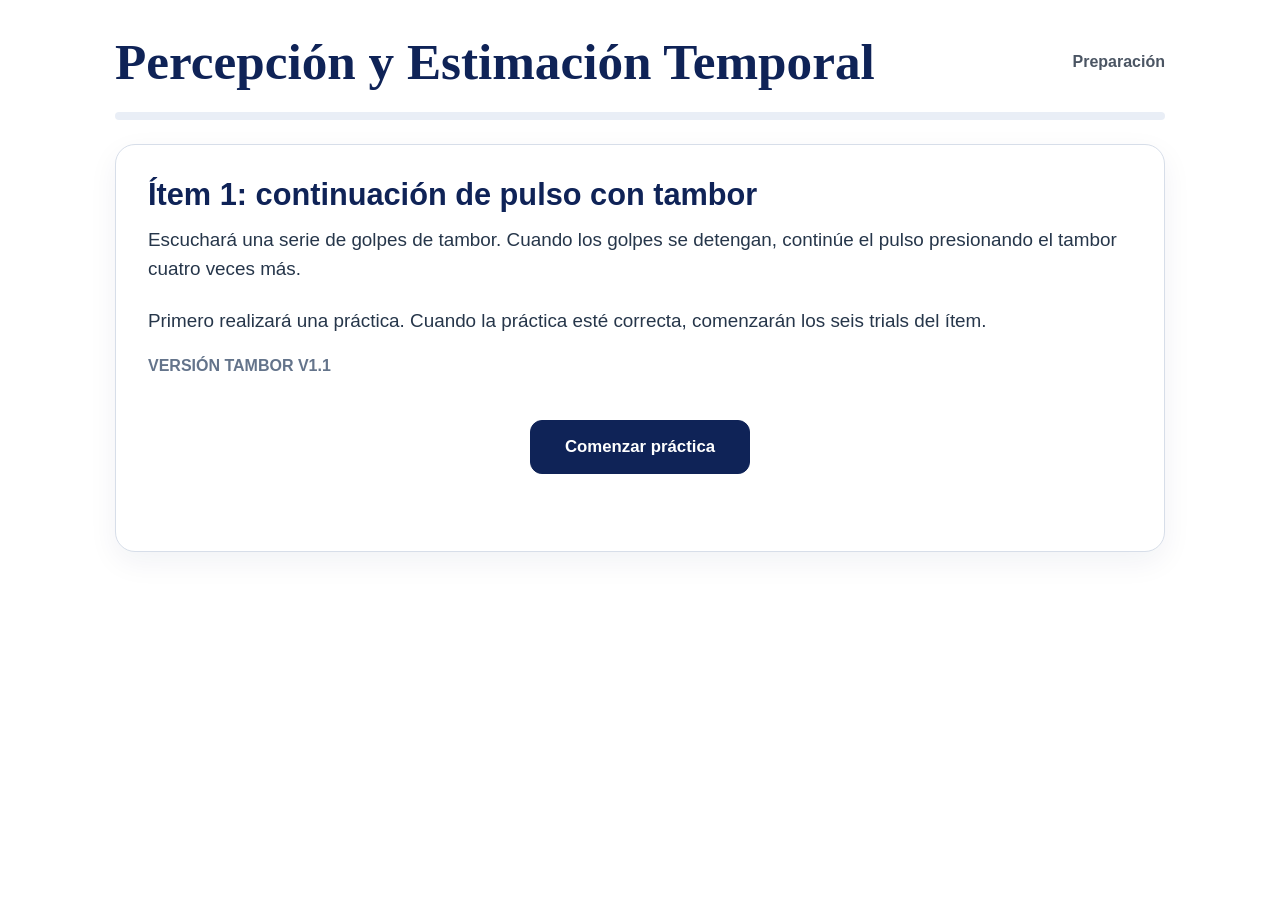
<file: percepcion_temporal_item1_tambor_v1_1_cachefix/inicio_test.html>
<!doctype html>
<html lang="es">
<head>
<meta charset="utf-8">
<meta http-equiv="refresh" content="0; url=inicio_test_tambor.html?v=tambor_v1_1">
<meta name="viewport" content="width=device-width, initial-scale=1">
<title>Redirigiendo al Ítem 1</title>
</head>
<body>
<p>Redirigiendo al Ítem 1 con tambor...</p>
<script>window.location.replace("inicio_test_tambor.html?v=tambor_v1_1");</script>
</body>
</html>
</file>
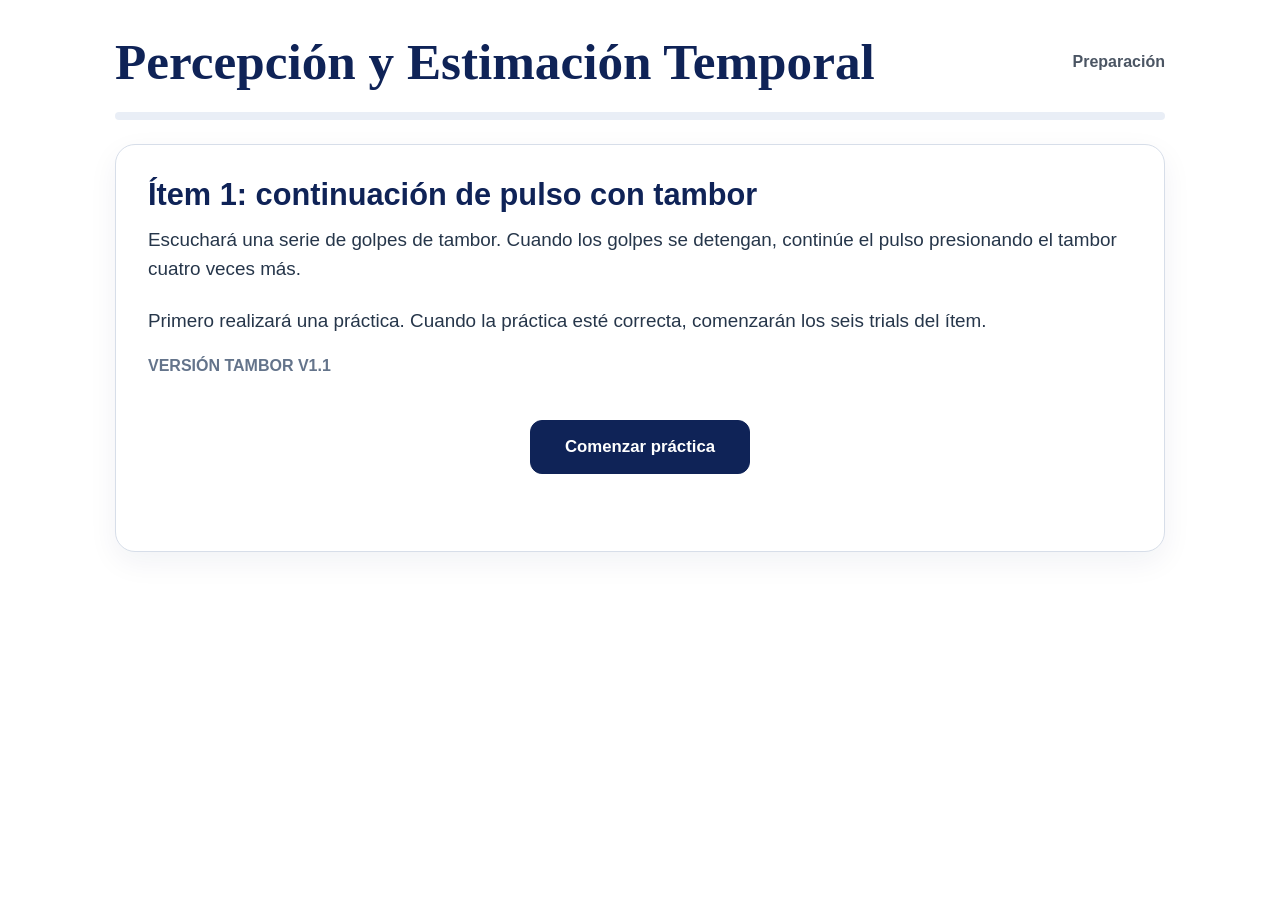
<file: percepcion_temporal_item1_tambor_v1_1_cachefix/inicio_test_tambor.html>
<!doctype html><html lang="es"><head><meta charset="utf-8"><meta name="viewport" content="width=device-width, initial-scale=1"><title>Ítem 1 | Tambor V1.1</title><style>
:root{--navy:#0f2357;--blue:#2f4ea2;--text:#111827;--muted:#4b5563;--line:#d7dee9;--check:#155f7a;--soft:#f8fafc;--red:#c81e2c;--gold:#d9a441}
*{box-sizing:border-box}html,body{margin:0;padding:0;background:#fff;color:var(--text);font-family:Arial,Helvetica,sans-serif}button,input,select{font-family:inherit}.app{min-height:100vh;background:#fff}.splash,.consent{min-height:100vh;width:100%;position:absolute;inset:0;background:#fff;display:flex;align-items:center;justify-content:center;opacity:0;pointer-events:none;transition:opacity 2s ease}.splash.active,.consent.active{opacity:1;pointer-events:auto}.splash-logo{display:block;object-fit:contain}.logo-uc-only{width:min(805px,84vw);max-height:245px}.logo-cedeti-only{width:min(560px,72vw);max-height:165px}.logo-facultad-only{width:min(590px,74vw);max-height:175px}.consent{padding:3rem 1.5rem}.consent-inner{width:min(980px,92vw);text-align:center}.consent-inner h1{margin:0;color:var(--navy);font-family:Georgia,'Times New Roman',serif;font-weight:600;font-size:clamp(2.4rem,4.4vw,4.4rem);line-height:1.08}.subtitle{margin:1.1rem auto 0;max-width:880px;color:#273a69;font-size:clamp(1.1rem,1.8vw,1.55rem);line-height:1.45}.consent-card{margin:2.35rem auto 0;width:min(880px,100%);border:1px solid var(--line);border-radius:16px;padding:2rem 2.1rem 1.7rem}.consent-card h2{margin:0 0 1rem;color:var(--navy);font-size:clamp(1.4rem,2.1vw,1.95rem)}.consent-card p{margin:.55rem auto;max-width:760px;color:#26364a;font-size:clamp(1rem,1.35vw,1.15rem);line-height:1.55}.actions{margin-top:1.8rem;display:flex;justify-content:center;gap:1.1rem;flex-wrap:wrap}.btn{min-width:220px;padding:1rem 1.45rem;border-radius:12px;text-decoration:none;font-size:1.05rem;font-weight:700;border:1px solid var(--navy);cursor:pointer;display:inline-flex;align-items:center;justify-content:center;background:#fff;color:var(--navy)}.btn.primary{background:var(--navy);color:#fff}.btn.secondary{background:#fff;color:var(--navy)}.btn:hover{box-shadow:0 8px 20px rgba(15,35,87,.10);transform:translateY(-1px)}.btn:disabled{opacity:.45;cursor:not-allowed;transform:none;box-shadow:none}.demographics{min-height:100vh;background:#fff;padding:2.2rem 1.4rem 3rem;display:flex;justify-content:center}.demo-wrap{width:min(1180px,96vw)}.demo-wrap h1{font-size:2rem;font-weight:500;margin:0 0 2.2rem;color:#111}.demo-form{display:flex;flex-direction:column;gap:1.25rem}.demo-row{display:grid;grid-template-columns:minmax(260px,420px) minmax(270px,530px);align-items:center;gap:1.6rem;min-height:52px}.demo-label,.demo-row legend{font-size:1.18rem;color:#111;line-height:1.35}.demo-row select{border:0;background:#fff;color:#64748b;font-size:1.1rem;padding:.65rem .4rem;width:100%;max-width:530px}fieldset.demo-row{border:0;padding:0;margin:0}.choice-line{display:flex;gap:3.4rem;align-items:center;flex-wrap:wrap}.choice-line.compact{gap:2.5rem}.choice-line label{display:inline-flex;align-items:center;gap:.8rem;font-size:1.12rem;color:#111;cursor:pointer}.choice-line input{appearance:none;width:32px;height:32px;background:var(--check);border:2px solid #0e2f42;border-radius:3px;position:relative;cursor:pointer}.choice-line input:checked::after{content:'✓';position:absolute;inset:-4px 0 0 0;color:#fff;text-align:center;line-height:32px;font-size:1.45rem;font-weight:900}.hidden-row{display:none!important}.hidden-row.show{display:grid!important}.long-row{grid-template-columns:minmax(520px,840px) auto}.long-select{grid-template-columns:minmax(520px,840px) minmax(270px,530px)}.note{font-weight:400}.form-actions{margin-top:1.8rem;display:flex;justify-content:center}.status{min-height:1.3rem;text-align:center;color:var(--blue);font-weight:700;margin-top:.8rem}.center-screen{min-height:100vh;display:flex;align-items:center;justify-content:center;background:#fff;padding:2rem}.card{width:min(760px,92vw);border:1px solid var(--line);border-radius:20px;text-align:center;padding:2.5rem 2rem}.card h1{font-family:Georgia,'Times New Roman',serif;color:var(--navy);font-size:3rem;margin:0 0 1rem}.card p{color:#4b5563;font-size:1.1rem;line-height:1.6}.test-page{min-height:100vh;background:#fff;padding:2rem 1.25rem;display:flex;justify-content:center}.test-wrap{width:min(1050px,96vw)}.test-top{display:flex;align-items:center;justify-content:space-between;gap:1rem;margin-bottom:1.3rem}.test-title{margin:0;font-family:Georgia,'Times New Roman',serif;color:var(--navy);font-size:clamp(2rem,4vw,3.2rem)}.progress-text{color:#4b5563;font-weight:700}.progressbar{height:8px;background:#e9eef6;border-radius:999px;overflow:hidden;margin:0 0 1.5rem}.progressbar span{display:block;height:100%;background:var(--blue);width:0%;transition:width .35s ease}.test-card{border:1px solid var(--line);border-radius:20px;padding:2rem;background:#fff;box-shadow:0 10px 30px rgba(15,35,87,.06)}.test-card h2{margin:0 0 .75rem;color:var(--navy);font-size:clamp(1.45rem,2.4vw,2rem)}.instruction{font-size:1.18rem;line-height:1.55;color:#26364a;margin:.5rem 0 1.4rem}.trial-meta{color:#64748b;font-weight:700;margin-bottom:1rem}.big-action{min-height:96px;display:flex;align-items:center;justify-content:center;gap:1rem;flex-wrap:wrap;margin:1.5rem 0}.round-btn{width:124px;height:124px;border-radius:999px;border:0;background:var(--red);color:#fff;font-weight:800;font-size:1.05rem;box-shadow:0 12px 26px rgba(200,30,44,.22);cursor:pointer}.round-btn:disabled{background:#a9b2c0;box-shadow:none;cursor:not-allowed}.arrival-area{position:relative;height:270px;border:1px solid #e1e7f0;border-radius:18px;background:#fbfcfe;margin:1.4rem 0;overflow:hidden}.track{position:absolute;left:9%;right:17%;top:50%;height:3px;background:#cbd5e1}.ball{position:absolute;top:calc(50% - 22px);left:9%;width:44px;height:44px;border-radius:999px;background:#e3343f;box-shadow:0 12px 26px rgba(227,52,63,.25);transition:left .05s linear}.finish{position:absolute;right:6%;top:calc(50% - 82px);width:76px;height:150px}.finish .pole{position:absolute;left:8px;top:0;width:6px;height:150px;background:#374151;border-radius:4px}.finish .flag{position:absolute;left:14px;top:4px;width:62px;height:38px;background:linear-gradient(135deg,#0f2357,#2f4ea2);color:#fff;border-radius:4px 12px 12px 4px;font-size:.72rem;font-weight:900;display:flex;align-items:center;justify-content:center;letter-spacing:.04em;box-shadow:0 8px 18px rgba(15,35,87,.15)}.finish .base{position:absolute;left:0;bottom:0;width:34px;height:7px;background:#374151;border-radius:999px}.response-panel{display:none;margin-top:1rem;border-top:1px solid #e5eaf2;padding-top:1.25rem}.response-panel.show{display:block}.response-panel input[type=number]{font-size:1.2rem;padding:.8rem 1rem;border:1px solid #cbd5e1;border-radius:12px;width:180px;margin-right:.8rem}.option-row{display:flex;gap:1rem;flex-wrap:wrap;justify-content:center;margin-top:1rem}.muted{color:#64748b}.final-hero{border:1px solid #dbe3ef;background:linear-gradient(180deg,#f8fbff,#fff);border-radius:22px;padding:2rem;text-align:center}.final-hero h2{font-family:Georgia,'Times New Roman',serif;font-size:clamp(2rem,4vw,3.3rem);margin:.3rem 0;color:var(--navy)}.final-grid{display:grid;grid-template-columns:repeat(2,minmax(0,1fr));gap:1rem;margin:1.5rem 0}.metric{border:1px solid #e1e7f0;border-radius:16px;padding:1.2rem;background:#fff}.metric span{display:block;color:#667085;font-size:.95rem}.metric strong{display:block;color:var(--navy);font-size:1.7rem;margin-top:.3rem}.downloads{display:flex;gap:1rem;justify-content:center;flex-wrap:wrap;margin-top:1.6rem}.save-state{font-weight:700;color:#64748b;text-align:center;margin-top:1rem}@media(max-width:860px){.demo-row,.long-row,.long-select{grid-template-columns:1fr;gap:.4rem}.choice-line{gap:1.1rem}.test-top{flex-direction:column;align-items:flex-start}.final-grid{grid-template-columns:1fr}.finish{right:2%;transform:scale(.85)}.ball{width:38px;height:38px;top:calc(50% - 19px)}.logo-uc-only{width:min(760px,88vw)}}

/* Item 1: continuación de pulso con tambor */
.drum-stage{display:flex;flex-direction:column;align-items:center;justify-content:center;gap:1rem;margin:1.4rem auto 1.1rem}.drum-button{width:210px;height:210px;border-radius:999px;border:8px solid #6b3f25;background:radial-gradient(circle at 50% 42%,#f3d2aa 0 43%,#d9a46c 44% 63%,#9b5e35 64% 100%);box-shadow:inset 0 8px 18px rgba(255,255,255,.45),inset 0 -16px 24px rgba(63,36,18,.22),0 18px 34px rgba(88,52,29,.22);color:#3d2414;font-weight:900;font-size:1.15rem;text-align:center;cursor:pointer;transition:transform .08s ease,box-shadow .12s ease,opacity .12s ease;display:flex;align-items:center;justify-content:center;padding:1rem}.drum-button:active,.drum-button.hit{transform:scale(.96);box-shadow:inset 0 10px 24px rgba(63,36,18,.26),0 9px 20px rgba(88,52,29,.18)}.drum-button:disabled{opacity:.55;cursor:not-allowed}.beat-dots{display:flex;justify-content:center;gap:.55rem;margin:1rem 0 .2rem}.beat-dot{width:18px;height:18px;border-radius:50%;border:2px solid #cbd5e1;background:#fff}.beat-dot.done{background:#2f4ea2;border-color:#2f4ea2}.feedback-box{margin:1.1rem auto 0;width:min(760px,100%);border:1px solid #d7dee9;background:#fbfcfe;border-radius:16px;padding:1rem 1.15rem;color:#26364a;line-height:1.5;text-align:center}.feedback-box.ok{border-color:#99d5ca;background:#f0fdfa;color:#0f766e}.feedback-box.warn{border-color:#f7c983;background:#fffbeb;color:#92400e}.feedback-box.bad{border-color:#f1a7a7;background:#fff1f2;color:#9f1239}.metrics-mini{display:grid;grid-template-columns:repeat(3,minmax(0,1fr));gap:.75rem;margin:1.2rem 0}.metrics-mini div{border:1px solid #e1e7f0;background:#fbfcfe;border-radius:14px;padding:.85rem;text-align:center}.metrics-mini span{display:block;color:#64748b;font-size:.9rem}.metrics-mini strong{display:block;color:#0f2357;font-size:1.15rem;margin-top:.25rem}.final-note{margin-top:1rem;color:#4b5563;line-height:1.55}@media(max-width:760px){.drum-button{width:180px;height:180px}.metrics-mini{grid-template-columns:1fr}}
</style></head><body><main class="test-page"><section class="test-wrap"><div class="test-top"><h1 class="test-title">Percepción y Estimación Temporal</h1><div class="progress-text" id="progress-text">Tambor V1.1</div></div><div class="progressbar"><span id="progressbar"></span></div><div class="test-card" id="test-card"></div></section></main><script>
const ITEM1_PLAN = [{"mode": "pretest", "trial": 0, "title": "Pretest de práctica", "condition": "pulso medio, sonido breve", "bpm": 90, "soundType": "breve", "heardBeats": 8, "audio": "audios/item1_tambor/Item1_Pretest_tambor.wav", "practice": true}, {"mode": "trial", "trial": 1, "title": "Trial 1", "condition": "pulso medio, sonido breve", "bpm": 90, "soundType": "breve", "heardBeats": 8, "audio": "audios/item1_tambor/Item1_Trial1_pulso_medio_sonido_breve.wav"}, {"mode": "trial", "trial": 2, "title": "Trial 2", "condition": "pulso rápido, sonido breve", "bpm": 112, "soundType": "breve", "heardBeats": 8, "audio": "audios/item1_tambor/Item1_Trial2_pulso_rapido_sonido_breve.wav"}, {"mode": "trial", "trial": 3, "title": "Trial 3", "condition": "pulso lento, sonido breve", "bpm": 68, "soundType": "breve", "heardBeats": 8, "audio": "audios/item1_tambor/Item1_Trial3_pulso_lento_sonido_breve.wav"}, {"mode": "trial", "trial": 4, "title": "Trial 4", "condition": "pulso medio, sonido largo", "bpm": 90, "soundType": "largo", "heardBeats": 8, "audio": "audios/item1_tambor/Item1_Trial4_pulso_medio_sonido_largo.wav"}, {"mode": "trial", "trial": 5, "title": "Trial 5", "condition": "pulso rápido, sonido largo", "bpm": 112, "soundType": "largo", "heardBeats": 8, "audio": "audios/item1_tambor/Item1_Trial5_pulso_rapido_sonido_largo.wav"}, {"mode": "trial", "trial": 6, "title": "Trial 6", "condition": "pulso lento, sonido largo", "bpm": 68, "soundType": "largo", "heardBeats": 8, "audio": "audios/item1_tambor/Item1_Trial6_pulso_lento_sonido_largo.wav"}];
const REQUIRED_TAPS=4, PRETEST_ENTRY_TOLERANCE=.18, PRETEST_MEAN_ABS_TOLERANCE=.20, PRETEST_VARIABILITY_TOLERANCE=.18, EXPERIMENT_TENDENCY_TOLERANCE=.12;
let current=null,currentAudio=null,cueStartPerf=0,expectedTimes=[],taps=[],results=[],pretestAttempts=0;
const card=document.getElementById('test-card'),bar=document.getElementById('progressbar'),progressText=document.getElementById('progress-text');
document.addEventListener('DOMContentLoaded',renderIntro);
function renderIntro(){bar.style.width='0%';progressText.textContent='Preparación';card.innerHTML=`<h2>Ítem 1: continuación de pulso con tambor</h2><p class="instruction">Escuchará una serie de golpes de tambor. Cuando los golpes se detengan, continúe el pulso presionando el tambor cuatro veces más.</p><p class="instruction">Primero realizará una práctica. Cuando la práctica esté correcta, comenzarán los seis trials del ítem.</p><p class="muted"><strong>VERSIÓN TAMBOR V1.1</strong></p><div class="big-action"><button class="btn primary" onclick="startPretest()">Comenzar práctica</button></div>`}
function startPretest(){pretestAttempts=0;renderPhase(ITEM1_PLAN[0])}
function renderPhase(spec){stopAudio();current=spec;taps=[];expectedTimes=[];const isPretest=spec.mode==='pretest';const title=isPretest?'Pretest de práctica':`Ítem 1 · ${spec.title}`;const subtitle=isPretest?'Escuche el pulso y luego continúe con cuatro golpes.':'Escuche el pulso y continúe con cuatro golpes cuando la secuencia termine.';updateProgress();card.innerHTML=`<div class="trial-meta">${isPretest?'Práctica':'Ítem experimental'} · ${spec.condition}</div><h2>${title}</h2><p class="instruction">${subtitle}</p><div class="drum-stage"><button id="drum" class="drum-button">Escuchar</button><div class="beat-dots" id="beat-dots"><span class="beat-dot"></span><span class="beat-dot"></span><span class="beat-dot"></span><span class="beat-dot"></span></div></div><p class="muted" id="hint">Presione “Escuchar”. Cuando termine la secuencia, el tambor quedará habilitado para responder.</p><div id="feedback"></div>`;document.getElementById('drum').addEventListener('click',handleDrumClick)}
async function handleDrumClick(){const drum=document.getElementById('drum');if(!currentAudio&&taps.length===0&&drum.textContent.trim()==='Escuchar'){await playCue();return}if(!drum.disabled&&drum.dataset.response==='1')registerTap()}
async function playCue(){const drum=document.getElementById('drum'),hint=document.getElementById('hint');drum.disabled=true;drum.textContent='Escuche';hint.textContent='Escuche la secuencia completa. Luego continúe el pulso con cuatro golpes.';currentAudio=new Audio(current.audio);currentAudio.preload='auto';cueStartPerf=performance.now();const interval=60/current.bpm;const firstExpectedAfterCue=current.heardBeats*interval;expectedTimes=[0,1,2,3].map(i=>firstExpectedAfterCue+i*interval);currentAudio.onended=()=>{drum.disabled=false;drum.dataset.response='1';drum.textContent='Continuar pulso';hint.textContent='Ahora presione el tambor cuatro veces, manteniendo el mismo pulso.'};try{await currentAudio.play()}catch(e){drum.disabled=false;drum.textContent='Escuchar';hint.textContent='No se pudo reproducir el audio. Revise el volumen o permisos del navegador e intente nuevamente.'}}
function registerTap(){const drum=document.getElementById('drum');drum.classList.add('hit');setTimeout(()=>drum.classList.remove('hit'),110);const elapsed=(performance.now()-cueStartPerf)/1000;const tapIndex=taps.length;const expected=expectedTimes[tapIndex];const error=expected-elapsed;taps.push({tap:tapIndex+1,expected,performed:elapsed,error,absError:Math.abs(error)});updateDots();if(taps.length>=REQUIRED_TAPS){drum.disabled=true;drum.dataset.response='0';evaluateCurrent()}}
function updateDots(){document.querySelectorAll('.beat-dot').forEach((dot,i)=>{if(i<taps.length)dot.classList.add('done')})}
function evaluateCurrent(){const evaluation=evaluateTaps(taps);const isPretest=current.mode==='pretest';if(isPretest){pretestAttempts+=1;const feedback=document.getElementById('feedback');results.push({kind:'pretest',attempt:pretestAttempts,bpm:current.bpm,soundType:current.soundType,condition:current.condition,taps,evaluation});if(evaluation.pass){feedback.innerHTML=`<div class="feedback-box ok"><strong>Muy bien.</strong><br>La práctica fue registrada correctamente. Ahora comenzaremos el ítem experimental.</div>`;setTimeout(()=>renderPhase(ITEM1_PLAN[1]),1300)}else{const msg=feedbackMessage(evaluation);feedback.innerHTML=`<div class="feedback-box ${evaluation.kind==='irregular'?'warn':'bad'}">${msg}</div><div class="big-action"><button class="btn primary" onclick="retryPretest()">Intentar nuevamente</button></div>`}return}results.push({kind:'trial',item:1,trial:current.trial,bpm:current.bpm,soundType:current.soundType,condition:current.condition,taps,evaluation});document.getElementById('feedback').innerHTML='<div class="feedback-box ok">Respuesta registrada.</div>';setTimeout(()=>{if(current.trial>=6)renderFinal();else renderPhase(ITEM1_PLAN[current.trial+1])},800)}
function retryPretest(){renderPhase(ITEM1_PLAN[0])}
function evaluateTaps(list){const errors=list.map(t=>t.error),absErrors=list.map(t=>Math.abs(t.error));const firstError=errors[0]??0,meanError=mean(errors),meanAbsError=mean(absErrors),variability=sd(errors);let tendency='ajustada';if(meanError>EXPERIMENT_TENDENCY_TOLERANCE)tendency='adelantada';if(meanError<-EXPERIMENT_TENDENCY_TOLERANCE)tendency='atrasada';let kind='ok',pass=true;if(firstError>PRETEST_ENTRY_TOLERANCE){pass=false;kind='early'}else if(firstError<-PRETEST_ENTRY_TOLERANCE){pass=false;kind='late'}else if(meanAbsError>PRETEST_MEAN_ABS_TOLERANCE||variability>PRETEST_VARIABILITY_TOLERANCE){pass=false;kind='irregular'}return{pass,kind,firstError,meanError,meanAbsError,variability,tendency}}
function feedbackMessage(e){if(e.kind==='early')return '<strong>Entraste un poco antes del pulso.</strong><br>Intente esperar un poco más antes del primer golpe.';if(e.kind==='late')return '<strong>Entraste un poco después del pulso.</strong><br>Intente entrar un poco antes, siguiendo el pulso que venía escuchando.';if(e.kind==='irregular')return '<strong>Intenta mantener el pulso de manera más constante.</strong><br>Probemos otra vez.';return '<strong>Muy bien.</strong>'}
function updateProgress(){if(!current||current.mode==='pretest'){bar.style.width='0%';progressText.textContent='Práctica';return}const pct=Math.round(((current.trial-1)/6)*100);bar.style.width=pct+'%';progressText.textContent=`Trial ${current.trial} de 6`}
function renderFinal(){stopAudio();bar.style.width='100%';progressText.textContent='Ítem 1 finalizado';const trials=results.filter(r=>r.kind==='trial');const allAbs=trials.flatMap(r=>r.taps.map(t=>Math.abs(t.error)));const allMean=trials.map(r=>r.evaluation.meanError);const avgAbs=mean(allAbs),variability=mean(trials.map(r=>r.evaluation.variability)),tendency=globalTendency(mean(allMean));const row=buildResearchRow();localStorage.setItem('item1_tambor_resultados',JSON.stringify({demographics:getDemo(),results,row,savedAt:new Date().toISOString()}));card.innerHTML=`<h2>Ítem 1 finalizado</h2><p class="instruction">Sus respuestas fueron registradas correctamente en este navegador. Los siguientes ítems serán incorporados en una próxima versión del test.</p><div class="metrics-mini"><div><span>Tendencia general</span><strong>${tendency}</strong></div><div><span>Ajuste promedio</span><strong>${labelAccuracy(avgAbs)}</strong></div><div><span>Regularidad</span><strong>${labelRegularity(variability)}</strong></div></div><p class="final-note">Estos resultados son orientativos y no constituyen una evaluación diagnóstica.</p><p class="final-note">Ante cualquier duda o comentario, contactarse con Felipe Porflitt B., investigador responsable al correo: felipe@uc.cl.</p>`}
function buildResearchRow(){const d=getDemo();const row={fecha:new Date().toISOString(),participant_id:d.participant_id||'',Edad:d.edad||'',Sexo:d.sexo||'',Pais:d.pais||'',Estudios:d.estudios||'',SegundoIdioma:d.segundo_idioma||'',Hablar:d.hablar||0,Escuchar:d.escuchar||0,Leer:d.leer||0,Escribir:d.escribir||0,Ent_sinMirar:d.ent_sin_mirar||'',hrsMus:d.hrs_mus||'',ConAnio:d.con_anio||'',AutoDef:d.autodef||''};results.filter(r=>r.kind==='pretest').forEach(r=>{const p=`Item1_Pretest_Attempt${r.attempt}`;row[`${p}_bpm`]=r.bpm;row[`${p}_tipo_sonido`]=r.soundType;row[`${p}_aprobado`]=r.evaluation.pass?1:0;row[`${p}_feedback`]=r.evaluation.kind;addTapColumns(row,p,r)});results.filter(r=>r.kind==='trial').forEach(r=>{const p=`Item1_Trial${r.trial}`;row[`${p}_bpm`]=r.bpm;row[`${p}_tipo_sonido`]=r.soundType;row[`${p}_condicion`]=r.condition;row[`${p}_tendencia`]=r.evaluation.tendency;row[`${p}_error_promedio`]=round(r.evaluation.meanError);row[`${p}_error_absoluto_promedio`]=round(r.evaluation.meanAbsError);row[`${p}_variabilidad`]=round(r.evaluation.variability);addTapColumns(row,p,r)});return row}
function addTapColumns(row,p,r){r.taps.forEach(t=>{row[`${p}_tap${t.tap}_esperado`]=round(t.expected);row[`${p}_tap${t.tap}_realizado`]=round(t.performed);row[`${p}_tap${t.tap}_error`]=round(t.error)})}
function getDemo(){try{return JSON.parse(localStorage.getItem('demograficos_percepcion_temporal')||'{}')}catch(e){return{}}}
function stopAudio(){if(currentAudio){currentAudio.pause();currentAudio.currentTime=0;currentAudio=null}}
function mean(arr){return arr.length?arr.reduce((a,b)=>a+b,0)/arr.length:0}function sd(arr){if(arr.length<=1)return 0;const m=mean(arr);return Math.sqrt(mean(arr.map(x=>(x-m)**2)))}function round(n){return Math.round(n*1000)/1000}function globalTendency(m){if(m>EXPERIMENT_TENDENCY_TOLERANCE)return 'adelantada';if(m<-EXPERIMENT_TENDENCY_TOLERANCE)return 'atrasada';return 'ajustada'}function labelAccuracy(v){if(v<=.10)return 'alto';if(v<=.20)return 'medio';return 'bajo'}function labelRegularity(v){if(v<=.08)return 'alta';if(v<=.16)return 'media';return 'baja'}
</script></body></html>
</file>
<file: styles.css>
:root{--navy:#0f2357;--blue:#2f4ea2;--text:#111827;--muted:#374151;--line:#d7dee9;--check:#155f7a;--ok:#0f766e;--warn:#b45309}*{box-sizing:border-box}html,body{margin:0;padding:0;background:#fff;color:var(--text);font-family:Arial,Helvetica,sans-serif}button,input,select{font-family:inherit}.app{min-height:100vh;background:#fff}.splash,.consent{min-height:100vh;width:100%;position:absolute;inset:0;background:#fff;display:flex;align-items:center;justify-content:center;opacity:0;pointer-events:none;transition:opacity 2s ease}.splash.active,.consent.active{opacity:1;pointer-events:auto}.splash-logo{display:block;object-fit:contain;max-width:62vw;max-height:175px}.logo-uc-only{max-height:201px;max-width:72vw}.logo-cedeti-only{max-height:155px}.logo-facultad-only{max-height:165px}.consent{padding:3rem 1.5rem}.consent-inner{width:min(980px,92vw);text-align:center}.consent-inner h1{margin:0;color:var(--navy);font-family:Georgia,'Times New Roman',serif;font-weight:600;font-size:clamp(2.4rem,4.4vw,4.4rem);line-height:1.08}.subtitle{margin:1.1rem auto 0;max-width:880px;color:#273a69;font-size:clamp(1.1rem,1.8vw,1.55rem);line-height:1.45}.consent-card{margin:2.35rem auto 0;width:min(880px,100%);border:1px solid var(--line);border-radius:16px;padding:2rem 2.1rem 1.7rem}.consent-card h2{margin:0 0 1rem;color:var(--navy);font-size:clamp(1.4rem,2.1vw,1.95rem)}.consent-card p{margin:.55rem auto;max-width:760px;color:#26364a;font-size:clamp(1rem,1.35vw,1.15rem);line-height:1.55}.actions{margin-top:1.8rem;display:flex;justify-content:center;gap:1.1rem;flex-wrap:wrap}.btn{min-width:220px;padding:1rem 1.45rem;border-radius:12px;text-decoration:none;font-size:1.05rem;font-weight:700;border:1px solid var(--navy);cursor:pointer;display:inline-flex;align-items:center;justify-content:center;background:#fff;color:var(--navy)}.btn.primary{background:var(--navy);color:#fff}.btn.secondary{background:#fff;color:var(--navy)}.btn:hover{box-shadow:0 8px 20px rgba(15,35,87,.10);transform:translateY(-1px)}.btn:disabled{opacity:.45;cursor:not-allowed;transform:none;box-shadow:none}.demographics{min-height:100vh;background:#fff;padding:2.2rem 1.4rem 3rem;display:flex;justify-content:center}.demo-wrap{width:min(1180px,96vw)}.demo-wrap h1{font-size:2rem;font-weight:500;margin:0 0 2.2rem;color:#111}.demo-form{display:flex;flex-direction:column;gap:1.25rem}.demo-row{display:grid;grid-template-columns:minmax(260px,420px) minmax(270px,530px);align-items:center;gap:1.6rem;min-height:52px}.demo-label,.demo-row legend{font-size:1.18rem;color:#111;line-height:1.35}.demo-row select{border:0;background:#fff;color:#64748b;font-size:1.1rem;padding:.65rem .4rem;width:100%;max-width:530px}.demo-row select:focus{outline:2px solid rgba(47,78,162,.18);border-radius:8px}fieldset.demo-row{border:0;padding:0;margin:0}.choice-line{display:flex;gap:3.4rem;align-items:center;flex-wrap:wrap}.choice-line.compact{gap:2.5rem}.choice-line label{display:inline-flex;align-items:center;gap:.8rem;font-size:1.12rem;color:#111;cursor:pointer}.choice-line input{appearance:none;width:32px;height:32px;background:var(--check);border:2px solid #0e2f42;border-radius:3px;position:relative;cursor:pointer}.choice-line input:checked::after{content:"✓";position:absolute;inset:-4px 0 0 0;color:#fff;text-align:center;line-height:32px;font-size:1.45rem;font-weight:900}.hidden-row{display:none!important}.hidden-row.show{display:grid!important}.long-row{grid-template-columns:minmax(520px,840px) auto}.long-select{grid-template-columns:minmax(520px,840px) minmax(270px,530px)}.note{font-weight:400}.form-actions{margin-top:1.8rem;display:flex;justify-content:center}.status{min-height:1.3rem;text-align:center;color:var(--blue);font-weight:700;margin-top:.8rem}.center-screen{min-height:100vh;display:flex;align-items:center;justify-content:center;background:#fff;padding:2rem}.card{width:min(760px,92vw);border:1px solid var(--line);border-radius:20px;text-align:center;padding:2.5rem 2rem}.card h1{font-family:Georgia,'Times New Roman',serif;color:var(--navy);font-size:3rem;margin:0 0 1rem}.card p{color:#4b5563;font-size:1.1rem;line-height:1.6}.test-page{min-height:100vh;background:#fff;padding:2rem 1.25rem;display:flex;justify-content:center}.test-wrap{width:min(1050px,96vw)}.test-top{display:flex;align-items:center;justify-content:space-between;gap:1rem;margin-bottom:1.3rem}.test-title{margin:0;font-family:Georgia,'Times New Roman',serif;color:var(--navy);font-size:clamp(2rem,4vw,3.2rem)}.progress-text{color:#4b5563;font-weight:700}.progressbar{height:8px;background:#e9eef6;border-radius:999px;overflow:hidden;margin:0 0 1.5rem}.progressbar span{display:block;height:100%;background:var(--blue);width:0%;transition:width .35s ease}.test-card{border:1px solid var(--line);border-radius:20px;padding:2rem;background:#fff;box-shadow:0 10px 30px rgba(15,35,87,.06)}.test-card h2{margin:0 0 .75rem;color:var(--navy);font-size:clamp(1.45rem,2.4vw,2rem)}.instruction{font-size:1.18rem;line-height:1.55;color:#26364a;margin:.5rem 0 1.4rem}.trial-meta{color:#64748b;font-weight:700;margin-bottom:1rem}.big-action{min-height:96px;display:flex;align-items:center;justify-content:center;gap:1rem;flex-wrap:wrap;margin:1.5rem 0}.round-btn{width:124px;height:124px;border-radius:999px;border:0;background:#c81e2c;color:#fff;font-weight:800;font-size:1.1rem;box-shadow:0 12px 26px rgba(200,30,44,.22);cursor:pointer}.round-btn:disabled{background:#a9b2c0;box-shadow:none;cursor:not-allowed}.arrival-area{position:relative;height:260px;border:1px solid #e1e7f0;border-radius:18px;background:#fbfcfe;margin:1.4rem 0;overflow:hidden}.track{position:absolute;left:9%;right:17%;top:50%;height:3px;background:#cbd5e1}.ball{position:absolute;top:calc(50% - 22px);left:9%;width:44px;height:44px;border-radius:999px;background:#e3343f;box-shadow:0 12px 26px rgba(227,52,63,.25);transition:left .05s linear}.targetT{position:absolute;right:6%;top:calc(50% - 45px);font-size:118px;font-weight:900;color:#333;line-height:1;transform:rotate(90deg);transform-origin:center center}.response-panel{display:none;margin-top:1rem;border-top:1px solid #e5eaf2;padding-top:1.25rem}.response-panel.show{display:block}.response-panel input[type=number]{font-size:1.2rem;padding:.8rem 1rem;border:1px solid #cbd5e1;border-radius:12px;width:180px;margin-right:.8rem}.option-row{display:flex;gap:1rem;flex-wrap:wrap;justify-content:center;margin-top:1rem}.muted{color:#64748b}.save-state{font-weight:700;color:var(--muted);text-align:center;margin-top:1rem}.save-state.ok{color:var(--ok)}.save-state.warn{color:var(--warn)}.final-grid{display:grid;grid-template-columns:repeat(2,minmax(0,1fr));gap:1rem;margin:1.5rem 0}.metric{border:1px solid #e1e7f0;border-radius:16px;padding:1.2rem;background:#fbfcfe}.metric strong{display:block;color:var(--navy);font-size:1.6rem;margin-top:.3rem}.downloads{display:flex;gap:1rem;justify-content:center;flex-wrap:wrap;margin-top:1.6rem}@media(max-width:860px){.demo-row,.long-row,.long-select{grid-template-columns:1fr;gap:.4rem}.choice-line{gap:1.1rem}.splash-logo{max-width:82vw}.test-top{flex-direction:column;align-items:flex-start}.final-grid{grid-template-columns:1fr}.targetT{font-size:92px;right:4%}.ball{width:38px;height:38px;top:calc(50% - 19px)}}
</file>
